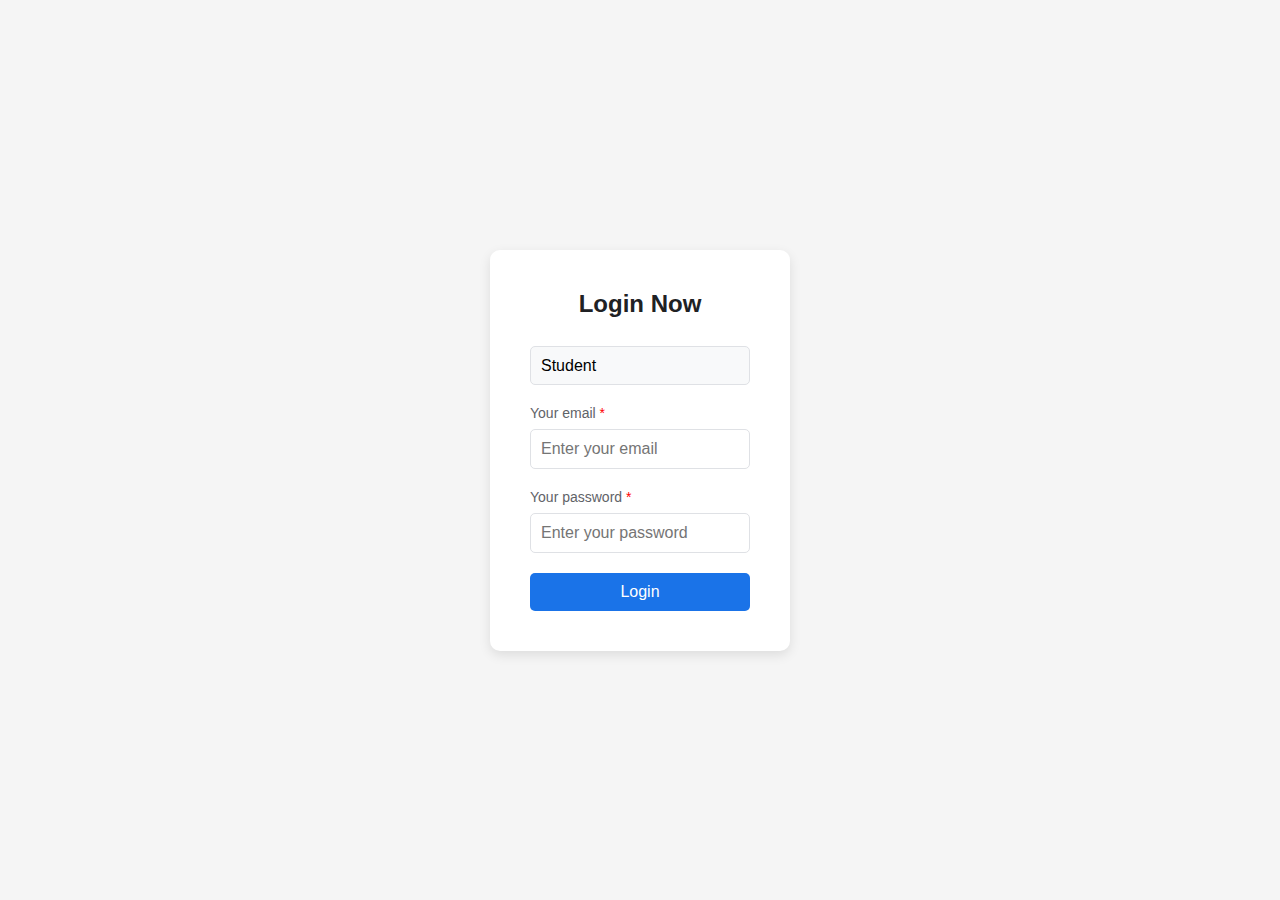
<file: index.html>
<!DOCTYPE html>
<html lang="en">

<head>
    <meta charset="UTF-8">
    <meta name="viewport" content="width=device-width, initial-scale=1.0">
    <title>Login Page</title>
    <style>
        /* General reset for consistent look */
        * {
            margin: 0;
            padding: 0;
            box-sizing: border-box;
            font-family: Arial, sans-serif;
        }

        body {
            display: flex;
            justify-content: center;
            align-items: center;
            height: 100vh;
            background-color: #f5f5f5;
        }

        form {
            background-color: white;
            padding: 40px;
            border-radius: 10px;
            box-shadow: 0 4px 12px rgba(0, 0, 0, 0.1);
            width: 300px;
            text-align: center;
        }

        h3 {
            font-size: 24px;
            color: #202124;
            margin-bottom: 20px;
        }

        select,
        input[type="email"],
        input[type="password"] {
            width: 100%;
            padding: 10px;
            margin: 8px 0 20px;
            border: 1px solid #dfe1e5;
            border-radius: 5px;
            font-size: 16px;
        }

        select {
            appearance: none;
            background-color: #f8f9fa;
        }

        p {
            text-align: left;
            font-size: 14px;
            color: #5f6368;
        }

        p span {
            color: red;
        }

        .btn {
            width: 100%;
            padding: 10px;
            background-color: #1a73e8;
            color: white;
            border: none;
            border-radius: 5px;
            font-size: 16px;
            cursor: pointer;
        }

        .btn:hover {
            background-color: #1669c1;
        }
    </style>
</head>

<body>
    <form action="home.html" method="post" enctype="multipart/form-data">
        <h3>Login Now</h3>
        <select name="" id="role">
            <option value="Student">Student</option>
            <option value="Teacher">Teacher</option>
            <option value="Parent">Parent</option>
        </select>
        <p>Your email <span>*</span></p>
        <input type="email" name="email" placeholder="Enter your email" required maxlength="50" class="box">
        <p>Your password <span>*</span></p>
        <input type="password" name="pass" placeholder="Enter your password" required maxlength="20" class="box">
        <input type="submit" value="Login" name="submit" class="btn">
    </form>
</body>
<script>
    document.querySelector('form').addEventListener('submit', function (e) {
        e.preventDefault(); // Prevent form submission

        const role = document.querySelector('select').value;

        if (role === 'Student') {
            window.location.href = 'home.html';
        } else {
            // Redirect to 404 page or handle logic for other roles
            window.location.href = '<h3>not yet implemented<h3/>'; // Example redirect to a 404 page
        }
    });
</script>

</html>
</file>
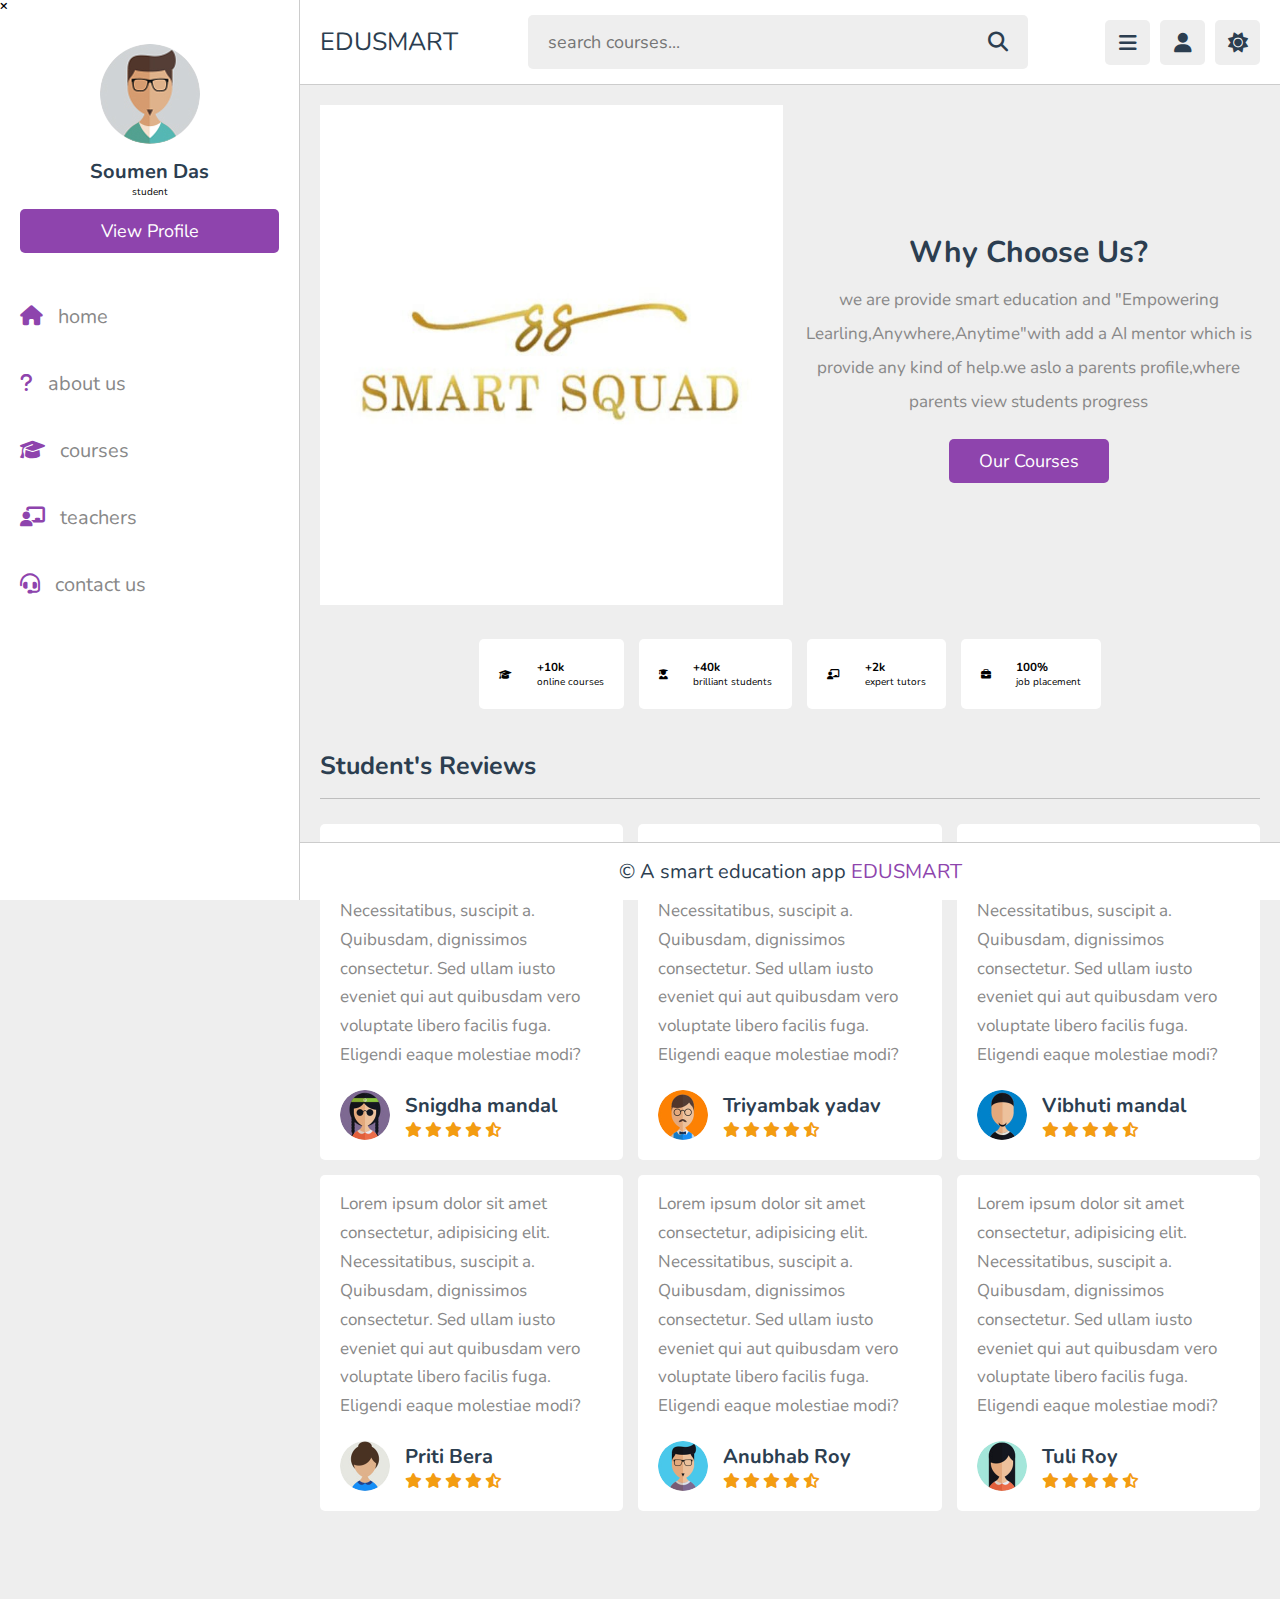
<file: about.html>
<!DOCTYPE html>
<html lang="en">

<head>
   <meta charset="UTF-8">
   <meta name="viewport" content="width=device-width, initial-scale=1.0">
   <title>home</title>
   <!-- font awasome cdn link -->
   <link rel="stylesheet" href="https://cdnjs.cloudflare.com/ajax/libs/font-awesome/6.6.0/css/all.min.css">
   <link rel="stylesheet" href="style.css">


</head>

<body>
   <header class="header">
      <section class="flex">
         <a href="home.html" class="logo">EDUSMART</a>
         <form action="" method="post" class="search-form">
            <input type="text" name="search_box" placeholder="search courses..." required maxlength="100">
            <button type="submit" class="fas fa-search" name="search_box"></button>
         </form>
         <div class="icons">
            <div id="menu-btn" class="fas fa-bars"></div>
            <div id="search-btn" class="fas fa-search"></div>
            <div id="user-btn" class="fas fa-user"></div>
            <div id="toggle-btn" class="fas fa-sun"></div>
         </div>
         <div class="profile">
            <img src="images/pic-1.jpg" class="image" alt="">
            <h3 class="name">Soumen Das</h3>
            <span>student</span>
            <a href="profile.html" class="btn">view profile</a>
            <div class="flex-btn">
               <a href="start.html" class="option-btn">login</a>
               <a href="register.html" class="option-btn">register</a>
            </div>
         </div>

      </section>
   </header>

   <div class="side-bar">
      <div class="close-side-bar">
         <i class="fas fa-times"></i>
      </div>
      <div class="profile">
         <img src="images/pic-1.jpg" class="image" alt="">
         <h3 class="name">Soumen Das</h3>
         <span>student</span>
         <a href="profile.html" class="btn">view profile</a>
      </div>

      <nav class="navbar">
         <a href="home.html"><i class="fas fa-home"></i><span>home</span></a>
         <a href="about.html"><i class="fas fa-question"></i><span>about us</span></a>
         <a href="courses.html"><i class="fas fa-graduation-cap"></i><span>courses</span></a>
         <a href="teachers.html"><i class="fas fa-chalkboard-user"></i><span>teachers</span></a>
         <a href="contact.html"><i class="fas fa-headset"></i><span>contact us</span></a>
      </nav>

   </div>

   <!-- about section started -->
   <section class="about">

      <div class="row">

         <div class="image">
            <img src="images/about-img.jpg" alt="">
         </div>

         <div class="content">
            <h3>why choose us?</h3>
            <p>we are provide smart education and "Empowering Learling,Anywhere,Anytime"with add a AI mentor which is
               provide any kind of help.we aslo a parents profile,where parents view students progress </p>
            <a href="courses.html" class="inline-btn">our courses</a>
         </div>

      </div>

      <div class="box-container">

         <div class="box">
            <i class="fas fa-graduation-cap"></i>
            <div>
               <h3>+10k</h3>
               <span>online courses</span>
            </div>
         </div>

         <div class="box">
            <i class="fas fa-user-graduate"></i>
            <div>
               <h3>+40k</h3>
               <span>brilliant students</span>
            </div>
         </div>

         <div class="box">
            <i class="fas fa-chalkboard-user"></i>
            <div>
               <h3>+2k</h3>
               <span>expert tutors</span>
            </div>
         </div>

         <div class="box">
            <i class="fas fa-briefcase"></i>
            <div>
               <h3>100%</h3>
               <span>job placement</span>
            </div>
         </div>

      </div>

   </section>

   <section class="reviews">

      <h1 class="heading">student's reviews</h1>

      <div class="box-container">

         <div class="box">
            <p>Lorem ipsum dolor sit amet consectetur, adipisicing elit. Necessitatibus, suscipit a. Quibusdam,
               dignissimos consectetur. Sed ullam iusto eveniet qui aut quibusdam vero voluptate libero facilis fuga.
               Eligendi eaque molestiae modi?</p>
            <div class="student">
               <img src="images/pic-2.jpg" alt="">
               <div>
                  <h3>Snigdha mandal</h3>
                  <div class="stars">
                     <i class="fas fa-star"></i>
                     <i class="fas fa-star"></i>
                     <i class="fas fa-star"></i>
                     <i class="fas fa-star"></i>
                     <i class="fas fa-star-half-alt"></i>
                  </div>
               </div>
            </div>
         </div>

         <div class="box">
            <p>Lorem ipsum dolor sit amet consectetur, adipisicing elit. Necessitatibus, suscipit a. Quibusdam,
               dignissimos consectetur. Sed ullam iusto eveniet qui aut quibusdam vero voluptate libero facilis fuga.
               Eligendi eaque molestiae modi?</p>
            <div class="student">
               <img src="images/pic-3.jpg" alt="">
               <div>
                  <h3>Triyambak yadav</h3>
                  <div class="stars">
                     <i class="fas fa-star"></i>
                     <i class="fas fa-star"></i>
                     <i class="fas fa-star"></i>
                     <i class="fas fa-star"></i>
                     <i class="fas fa-star-half-alt"></i>
                  </div>
               </div>
            </div>
         </div>

         <div class="box">
            <p>Lorem ipsum dolor sit amet consectetur, adipisicing elit. Necessitatibus, suscipit a. Quibusdam,
               dignissimos consectetur. Sed ullam iusto eveniet qui aut quibusdam vero voluptate libero facilis fuga.
               Eligendi eaque molestiae modi?</p>
            <div class="student">
               <img src="images/pic-4.jpg" alt="">
               <div>
                  <h3>Vibhuti mandal</h3>
                  <div class="stars">
                     <i class="fas fa-star"></i>
                     <i class="fas fa-star"></i>
                     <i class="fas fa-star"></i>
                     <i class="fas fa-star"></i>
                     <i class="fas fa-star-half-alt"></i>
                  </div>
               </div>
            </div>
         </div>

         <div class="box">
            <p>Lorem ipsum dolor sit amet consectetur, adipisicing elit. Necessitatibus, suscipit a. Quibusdam,
               dignissimos consectetur. Sed ullam iusto eveniet qui aut quibusdam vero voluptate libero facilis fuga.
               Eligendi eaque molestiae modi?</p>
            <div class="student">
               <img src="images/pic-5.jpg" alt="">
               <div>
                  <h3>Priti Bera</h3>
                  <div class="stars">
                     <i class="fas fa-star"></i>
                     <i class="fas fa-star"></i>
                     <i class="fas fa-star"></i>
                     <i class="fas fa-star"></i>
                     <i class="fas fa-star-half-alt"></i>
                  </div>
               </div>
            </div>
         </div>

         <div class="box">
            <p>Lorem ipsum dolor sit amet consectetur, adipisicing elit. Necessitatibus, suscipit a. Quibusdam,
               dignissimos consectetur. Sed ullam iusto eveniet qui aut quibusdam vero voluptate libero facilis fuga.
               Eligendi eaque molestiae modi?</p>
            <div class="student">
               <img src="images/pic-6.jpg" alt="">
               <div>
                  <h3>Anubhab Roy</h3>
                  <div class="stars">
                     <i class="fas fa-star"></i>
                     <i class="fas fa-star"></i>
                     <i class="fas fa-star"></i>
                     <i class="fas fa-star"></i>
                     <i class="fas fa-star-half-alt"></i>
                  </div>
               </div>
            </div>
         </div>

         <div class="box">
            <p>Lorem ipsum dolor sit amet consectetur, adipisicing elit. Necessitatibus, suscipit a. Quibusdam,
               dignissimos consectetur. Sed ullam iusto eveniet qui aut quibusdam vero voluptate libero facilis fuga.
               Eligendi eaque molestiae modi?</p>
            <div class="student">
               <img src="images/pic-7.jpg" alt="">
               <div>
                  <h3>Tuli Roy</h3>
                  <div class="stars">
                     <i class="fas fa-star"></i>
                     <i class="fas fa-star"></i>
                     <i class="fas fa-star"></i>
                     <i class="fas fa-star"></i>
                     <i class="fas fa-star-half-alt"></i>
                  </div>
               </div>
            </div>
         </div>

      </div>

   </section>













   <footer class="footer">

      &copy; A smart education app <span>EDUSMART</span>
   </footer>

   <!-- custom js file link  -->
   <script src="script.js"></script>


</body>

</html>
</file>
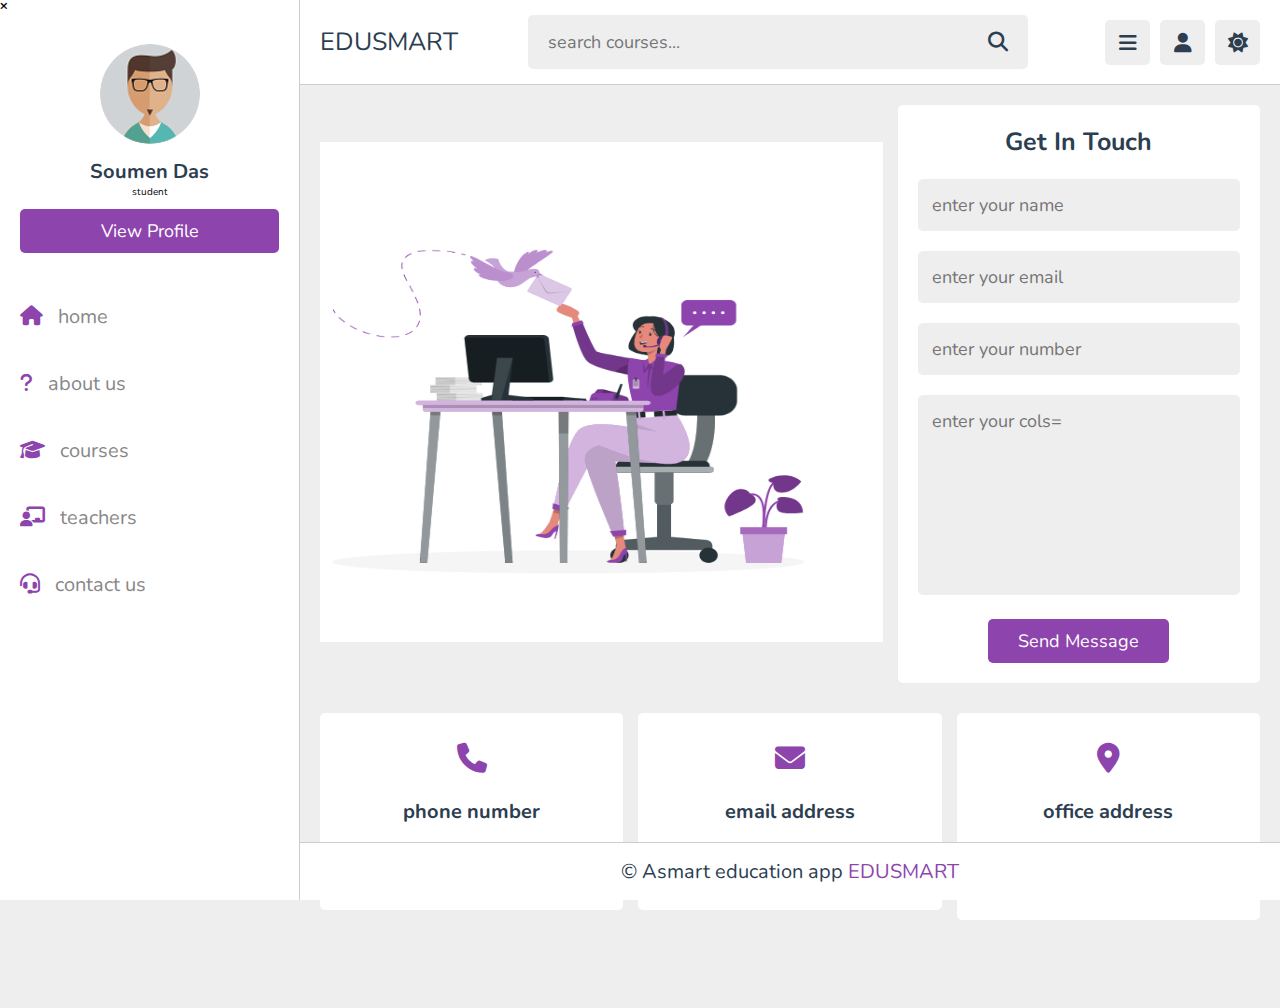
<file: contact.html>
<!DOCTYPE html>
<html lang="en">

<head>
    <meta charset="UTF-8">
    <meta name="viewport" content="width=device-width, initial-scale=1.0">
    <title>home</title>
    <!-- font awasome cdn link -->
    <link rel="stylesheet" href="https://cdnjs.cloudflare.com/ajax/libs/font-awesome/6.6.0/css/all.min.css">
    <link rel="stylesheet" href="style.css">


</head>

<body>
    <header class="header">
        <section class="flex">
            <a href="home.html" class="logo">EDUSMART</a>
            <form action="" method="post" class="search-form">
                <input type="text" name="search_box" placeholder="search courses..." required maxlength="100">
                <button type="submit" class="fas fa-search" name="search_box"></button>
            </form>
                <div class="icons">
                    <div id="menu-btn" class="fas fa-bars"></div>
                    <div id="search-btn" class="fas fa-search"></div>
                    <div id="user-btn" class="fas fa-user"></div>
                    <div id="toggle-btn" class="fas fa-sun"></div>
                </div>
                <div class="profile">
                    <img src="images/pic-1.jpg" class="image" alt="">
                    <h3 class="name">Soumen Das</h3>
                    <span>student</span>
                    <a href="profile.html" class="btn">view profile</a>
                    <div class="flex-btn">
                       <a href="start.html" class="option-btn">login</a>
                       <a href="register.html" class="option-btn">register</a>
                    </div>
                </div>
           
        </section>
    </header>

<div class="side-bar">
    <div class="close-side-bar">
        <i class="fas fa-times"></i>
    </div>
    <div class="profile">
        <img src="images/pic-1.jpg" class="image" alt="">
        <h3 class="name">Soumen Das</h3>
        <span>student</span>
        <a href="profile.html" class="btn">view profile</a>
    </div>

     <nav class="navbar">
        <a href="home.html"><i class="fas fa-home"></i><span>home</span></a>
        <a href="about.html"><i class="fas fa-question"></i><span>about us</span></a>
        <a href="courses.html"><i class="fas fa-graduation-cap"></i><span>courses</span></a>
        <a href="teachers.html"><i class="fas fa-chalkboard-user"></i><span>teachers</span></a>
        <a href="contact.html"><i class="fas fa-headset"></i><span>contact us</span></a>
     </nav>

</div>

<section class="contact">

   <div class="row">

      <div class="image">
         <img src="images/contact-img.png" alt="">
      </div>

      <form action="" method="post">
         <h3>get in touch</h3>
         <input type="text" placeholder="enter your name" name="name" required maxlength="50" class="box">
         <input type="email" placeholder="enter your email" name="email" required maxlength="50" class="box">
         <input type="number" placeholder="enter your number" name="number" required maxlength="50" class="box">
         <textarea name="msg" class="box" placeholder="enter your cols="30" rows="10"></textarea>
         <input type="submit" value="send message" class="inline-btn" name="submit">
      </form>

   </div>

   <div class="box-container">

      <div class="box">
         <i class="fas fa-phone"></i>
         <h3>phone number</h3>
         <a href="tel:9339982624">9339982624</a>
         <a href="tel:6291518634">6291518634</a>
      </div>
      
      <div class="box">
         <i class="fas fa-envelope"></i>
         <h3>email address</h3>
         <a href="mailto:sdas721444@gmail.com">sdas721444@gmail.com</a>
         <a href="mailto:dasmen54321@gmail.com">dasmen54321@gmail.com</a>
      </div>

      <div class="box">
         <i class="fas fa-map-marker-alt"></i>
         <h3>office address</h3>
         <a href="#">flat no. 1, a-1 building, jogeshwari, mumbai, india - 400104</a>
      </div>

   </div>

</section>














<footer class="footer">

   &copy; Asmart education app  <span>EDUSMART</span>

</footer>

<!-- custom js file link  -->
<script src="script.js"></script>

   
</body>
</html>
</file>
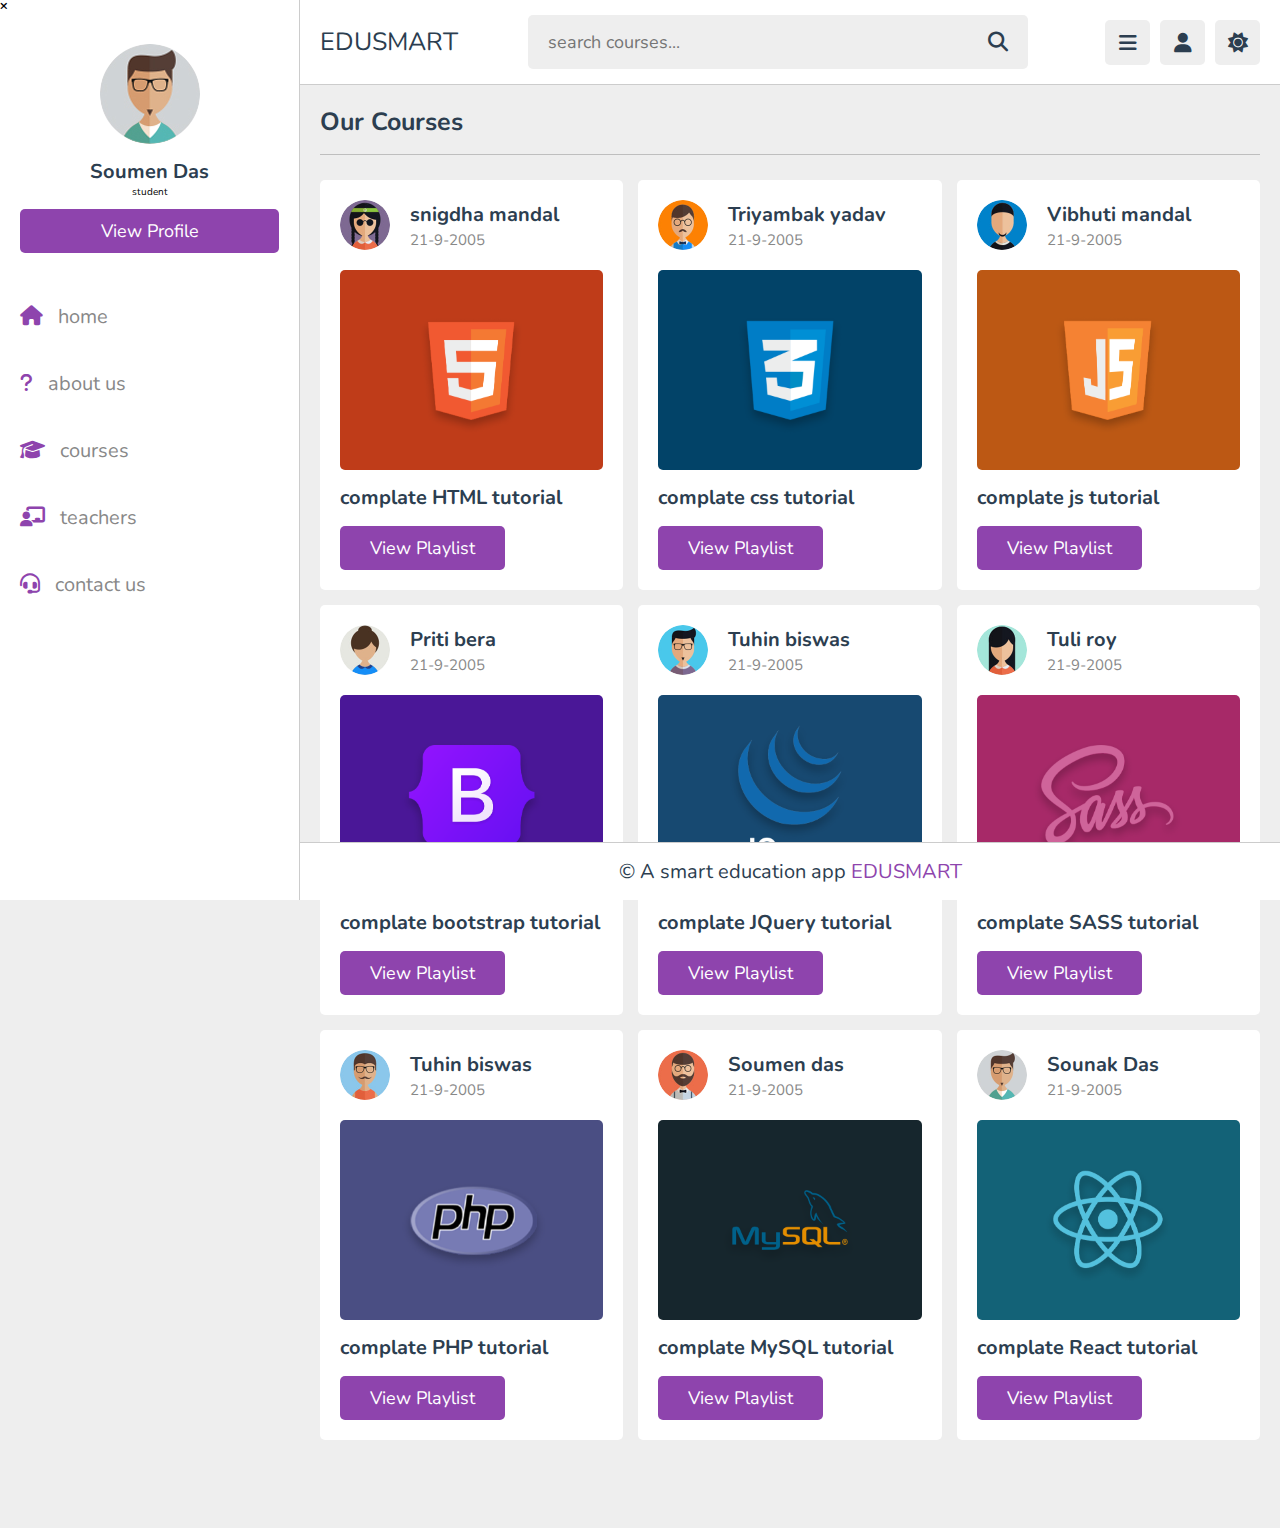
<file: courses.html>
<!DOCTYPE html>
<html lang="en">

<head>
    <meta charset="UTF-8">
    <meta name="viewport" content="width=device-width, initial-scale=1.0">
    <title>home</title>
    <!-- font awasome cdn link -->
    <link rel="stylesheet" href="https://cdnjs.cloudflare.com/ajax/libs/font-awesome/6.6.0/css/all.min.css">
    <link rel="stylesheet" href="style.css">


</head>

<body>
    <header class="header">
        <section class="flex">
            <a href="home.html" class="logo">EDUSMART</a>
            <form action="" method="post" class="search-form">
                <input type="text" name="search_box" placeholder="search courses..." required maxlength="100">
                <button type="submit" class="fas fa-search" name="search_box"></button>
            </form>
                <div class="icons">
                    <div id="menu-btn" class="fas fa-bars"></div>
                    <div id="search-btn" class="fas fa-search"></div>
                    <div id="user-btn" class="fas fa-user"></div>
                    <div id="toggle-btn" class="fas fa-sun"></div>
                </div>
                <div class="profile">
                    <img src="images/pic-1.jpg" class="image" alt="">
                    <h3 class="name">Soumen Das</h3>
                    <span>student</span>
                    <a href="profile.html" class="btn">view profile</a>
                    <div class="flex-btn">
                       <a href="start.html" class="option-btn">login</a>
                       <a href="register.html" class="option-btn">register</a>
                    </div>
                </div>
           
        </section>
    </header>

<div class="side-bar">
    <div class="close-side-bar">
        <i class="fas fa-times"></i>
    </div>
    <div class="profile">
        <img src="images/pic-1.jpg" class="image" alt="">
        <h3 class="name">Soumen Das</h3>
        <span>student</span>
        <a href="profile.html" class="btn">view profile</a>
    </div>

     <nav class="navbar">
        <a href="home.html"><i class="fas fa-home"></i><span>home</span></a>
        <a href="about.html"><i class="fas fa-question"></i><span>about us</span></a>
        <a href="courses.html"><i class="fas fa-graduation-cap"></i><span>courses</span></a>
        <a href="teachers.html"><i class="fas fa-chalkboard-user"></i><span>teachers</span></a>
        <a href="contact.html"><i class="fas fa-headset"></i><span>contact us</span></a>
     </nav>

</div>

<section class="courses">
   <h1 class="heading">our courses</h1>
   <div class="box-container">
       <div class="box">
           <div class="tutor">
               <img src="images/pic-2.jpg" alt="">
               <div>
                   <h3>snigdha mandal</h3>
                   <span>21-9-2005</span>
               </div>
           </div>
           <img src="images/thumb-1.png" class="thumb" alt="">
           <h3 class="title">complate HTML tutorial</h3>
           <a href="playlist.html" class="inline-btn">view playlist</a>
       </div>

       <div class="box">
           <div class="tutor">
               <img src="images/pic-3.jpg" alt="">
               <div>
                   <h3>Triyambak yadav</h3>
                   <span>21-9-2005</span>
               </div>
           </div>
           <img src="images/thumb-2.png" class="thumb" alt="">
           <h3 class="title">complate css tutorial</h3>
           <a href="playlist.html" class="inline-btn">view playlist</a>
       </div>
       <div class="box">
           <div class="tutor">
               <img src="images/pic-4.jpg" alt="">
               <div>
                   <h3>Vibhuti mandal</h3>
                   <span>21-9-2005</span>
               </div>
           </div>
           <img src="images/thumb-3.png" class="thumb" alt="">
           <h3 class="title">complate js tutorial</h3>
           <a href="playlist.html" class="inline-btn">view playlist</a>
       </div>
       <div class="box">
           <div class="tutor">
               <img src="images/pic-5.jpg" alt="">
               <div>
                   <h3>Priti bera</h3>
                   <span>21-9-2005</span>
               </div>
           </div>
           <img src="images/thumb-4.png" class="thumb" alt="">
           <h3 class="title">complate bootstrap tutorial</h3>
           <a href="playlist.html" class="inline-btn">view playlist</a>
       </div>
       <div class="box">
           <div class="tutor">
               <img src="images/pic-6.jpg" alt="">
               <div>
                   <h3>Tuhin biswas</h3>
                   <span>21-9-2005</span>
               </div>
           </div>
           <img src="images/thumb-5.png" class="thumb" alt="">
           <h3 class="title">complate JQuery tutorial</h3>
           <a href="playlist.html" class="inline-btn">view playlist</a>
       </div>
       <div class="box">
           <div class="tutor">
               <img src="images/pic-7.jpg" alt="">
               <div>
                   <h3>Tuli roy</h3>
                   <span>21-9-2005</span>
               </div>
           </div>
           <img src="images/thumb-6.png" class="thumb" alt="">
           <h3 class="title">complate SASS tutorial</h3>
           <a href="playlist.html" class="inline-btn">view playlist</a>
       </div>
       <div class="box">
         <div class="tutor">
             <img src="images/pic-8.jpg" alt="">
             <div>
                 <h3>Tuhin biswas</h3>
                 <span>21-9-2005</span>
             </div>
         </div>
         <img src="images/thumb-7.png" class="thumb" alt="">
         <h3 class="title">complate PHP tutorial</h3>
         <a href="playlist.html" class="inline-btn">view playlist</a>
     </div>
     <div class="box">
      <div class="tutor">
          <img src="images/pic-9.jpg" alt="">
          <div>
              <h3>Soumen das</h3>
              <span>21-9-2005</span>
          </div>
      </div>
      <img src="images/thumb-8.png" class="thumb" alt="">
      <h3 class="title">complate MySQL tutorial</h3>
      <a href="playlist.html" class="inline-btn">view playlist</a>
   </div>
   <div class="box">
      <div class="tutor">
          <img src="images/pic-1.jpg" alt="">
          <div>
              <h3>Sounak Das</h3>
              <span>21-9-2005</span>
          </div>
      </div>
      <img src="images/thumb-9.png" class="thumb" alt="">
      <h3 class="title">complate React tutorial</h3>
      <a href="playlist.html" class="inline-btn">view playlist</a>
  </div>
   </div>
   
</section>














<footer class="footer">

   &copy; A smart education app <span>EDUSMART</span> 

</footer>

<!-- custom js file link  -->
<script src="script.js"></script>

   
</body>
</html>
</file>
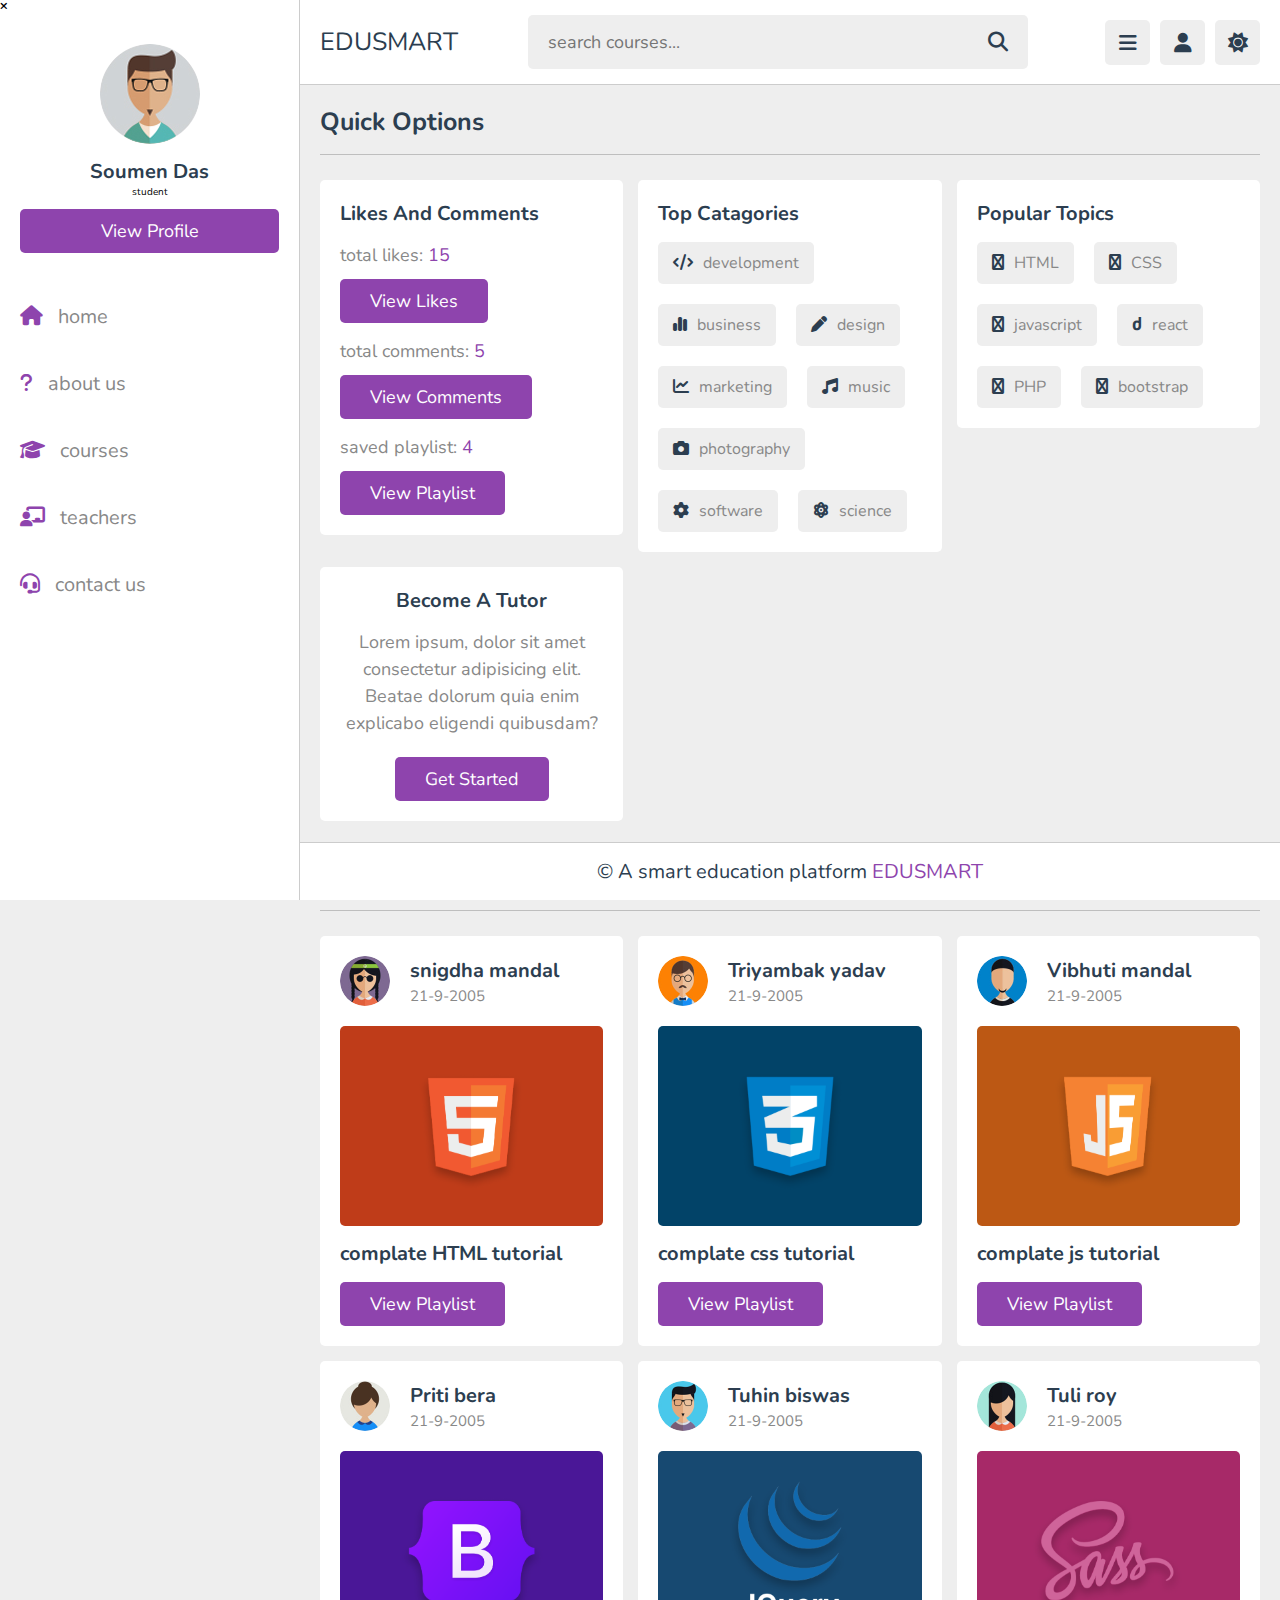
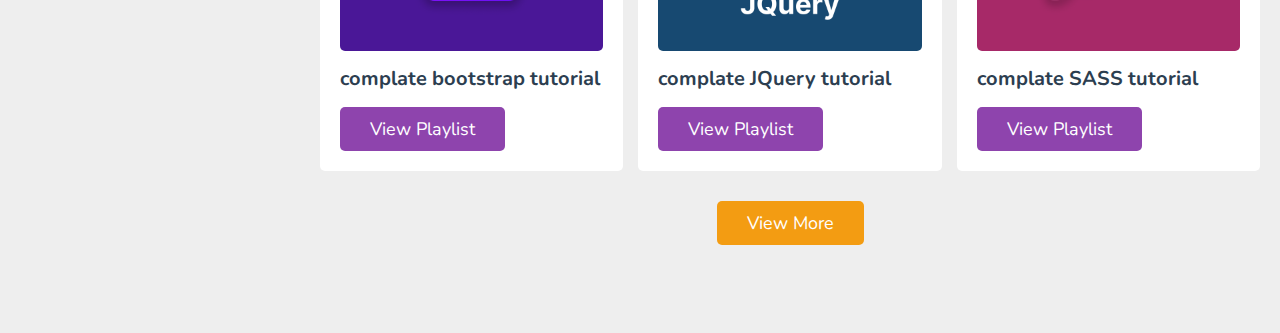
<file: home.html>
<!DOCTYPE html>
<html lang="en">

<head>
    <meta charset="UTF-8">
    <meta name="viewport" content="width=device-width, initial-scale=1.0">
    <title>home</title>
    <!-- font awasome cdn link -->
    <link rel="stylesheet" href="https://cdnjs.cloudflare.com/ajax/libs/font-awesome/6.6.0/css/all.min.css">
    <link rel="stylesheet" href="style.css">


</head>

<body>
    <header class="header">
        <section class="flex">
            <a href="home.html" class="logo">EDUSMART</a>
            <form action="" method="post" class="search-form">
                <input type="text" name="search_box" placeholder="search courses..." required maxlength="100">
                <button type="submit" class="fas fa-search" name="search_box"></button>
            </form>
                <div class="icons">
                    <div id="menu-btn" class="fas fa-bars"></div>
                    <div id="search-btn" class="fas fa-search"></div>
                    <div id="user-btn" class="fas fa-user"></div>
                    <div id="toggle-btn" class="fas fa-sun"></div>
                </div>
                <div class="profile">
                    <img src="./images/pic-1.jpg" class="image" alt="">
                    <h3 class="name">Soumen Das</h3>
                    <span>student</span>
                    <a href="profile.html" class="btn">view profile</a>
                    <div class="flex-btn">
                       <a href="start.html" class="option-btn">login</a>
                       <a href="register.html" class="option-btn">register</a>
                    </div>
                </div>
           
        </section>
    </header>

<div class="side-bar">
    <div class="close-side-bar">
        <i class="fas fa-times"></i>
    </div>
    <div class="profile">
        <img src="images/pic-1.jpg" class="image" alt="">
        <h3 class="name">Soumen Das</h3>
        <span>student</span>
        <a href="profile.html" class="btn">view profile</a>
    </div>

     <nav class="navbar">
        <a href="home.html"><i class="fas fa-home"></i><span>home</span></a>
        <a href="about.html"><i class="fas fa-question"></i><span>about us</span></a>
        <a href="courses.html"><i class="fas fa-graduation-cap"></i><span>courses</span></a>
        <a href="teachers.html"><i class="fas fa-chalkboard-user"></i><span>teachers</span></a>
        <a href="contact.html"><i class="fas fa-headset"></i><span>contact us</span></a>
     </nav>

</div>

<section class="quick-select">
    <h1 class="heading">quick options</h1>
    <div class="box-container">
        <div class="box">
            <h3 class="title">likes and comments</h3>
            <p>total likes: <span>15</span></p>
            <a href="#" class="inline-btn">view likes</a>
            <p>total comments: <span>5</span></p>
            <a href="#" class="inline-btn">view comments</a>
            <p>saved playlist: <span>4</span></p>
            <a href="#" class="inline-btn">view playlist</a>
        </div>
        <div class="box">
            <h3 class="title">top catagories</h3>
            <div class="flex">
                <a href="#"><i class="fas fa-code"></i><span>development</span></a>
                <a href="#"><i class="fas fa-chart-simple"></i><span>business</span></a>
                <a href="#"><i class="fas fa-pen"></i><span>design</span></a>
                <a href="#"><i class="fas fa-chart-line"></i><span>marketing</span></a>
                <a href="#"><i class="fas fa-music"></i><span>music</span></a>
                <a href="#"><i class="fas fa-camera"></i><span>photography</span></a>
                <a href="#"><i class="fas fa-cog"></i><span>software</span></a>
                <a href="#"><i class="fas fa-atom"></i><span>science</span></a>
            </div>
        </div>        
        <div class="box">
            <h3 class="title">popular topics</h3>
            <div class="flex">
                <a href="#"><i class="fas fa-html5"></i><span>HTML</span></a>
                <a href="#"><i class="fas fa-css3"></i><span>CSS</span></a>
                <a href="#"><i class="fas fa-js"></i><span>javascript</span></a>
                <a href="#"><i class="fas fa-react"></i><span>react</span></a>
                <a href="#"><i class="fas fa-php"></i><span>PHP</span></a>
                <a href="#"><i class="fas fa-bootstrap"></i><span>bootstrap</span></a>
                
            </div>
        </div>
        <div class="box tutor">
            <h3 class="title">become a tutor</h3>
            <p>Lorem ipsum, dolor sit amet consectetur adipisicing elit. Beatae dolorum quia enim explicabo eligendi quibusdam?</p>
            <a href="register.html" class="inline-btn">get started</a>
        </div>
    </div>
</section>

<section class="courses">
    <h1 class="heading">our courses</h1>
    <div class="box-container">
        <div class="box">
            <div class="tutor">
                <img src="images/pic-2.jpg" alt="">
                <div>
                    <h3>snigdha mandal</h3>
                    <span>21-9-2005</span>
                </div>
            </div>
            <img src="images/thumb-1.png" class="thumb" alt="">
            <h3 class="title">complate HTML tutorial</h3>
            <a href="playlist.html" class="inline-btn">view playlist</a>
        </div>

        <div class="box">
            <div class="tutor">
                <img src="images/pic-3.jpg" alt="">
                <div>
                    <h3>Triyambak yadav</h3>
                    <span>21-9-2005</span>
                </div>
            </div>
            <img src="images/thumb-2.png" class="thumb" alt="">
            <h3 class="title">complate css tutorial</h3>
            <a href="playlist.html" class="inline-btn">view playlist</a>
        </div>
        <div class="box">
            <div class="tutor">
                <img src="images/pic-4.jpg" alt="">
                <div>
                    <h3>Vibhuti mandal</h3>
                    <span>21-9-2005</span>
                </div>
            </div>
            <img src="images/thumb-3.png" class="thumb" alt="">
            <h3 class="title">complate js tutorial</h3>
            <a href="playlist.html" class="inline-btn">view playlist</a>
        </div>
        <div class="box">
            <div class="tutor">
                <img src="images/pic-5.jpg" alt="">
                <div>
                    <h3>Priti bera</h3>
                    <span>21-9-2005</span>
                </div>
            </div>
            <img src="images/thumb-4.png" class="thumb" alt="">
            <h3 class="title">complate bootstrap tutorial</h3>
            <a href="playlist.html" class="inline-btn">view playlist</a>
        </div>
        <div class="box">
            <div class="tutor">
                <img src="images/pic-6.jpg" alt="">
                <div>
                    <h3>Tuhin biswas</h3>
                    <span>21-9-2005</span>
                </div>
            </div>
            <img src="images/thumb-5.png" class="thumb" alt="">
            <h3 class="title">complate JQuery tutorial</h3>
            <a href="playlist.html" class="inline-btn">view playlist</a>
        </div>
        <div class="box">
            <div class="tutor">
                <img src="images/pic-7.jpg" alt="">
                <div>
                    <h3>Tuli roy</h3>
                    <span>21-9-2005</span>
                </div>
            </div>
            <img src="images/thumb-6.png" class="thumb" alt="">
            <h3 class="title">complate SASS tutorial</h3>
            <a href="playlist.html" class="inline-btn">view playlist</a>
        </div>
    </div>
    <div class="more-btn">
        <a href="courses.html" class="inline-option-btn">view more</a>
    </div>
</section>

<footer class="footer">
    &copy; A smart education platform <span>EDUSMART</span> 
</footer>


    <!-- custom js file link  -->
    <script src="script.js"></script>
</body>

</html>
</file>
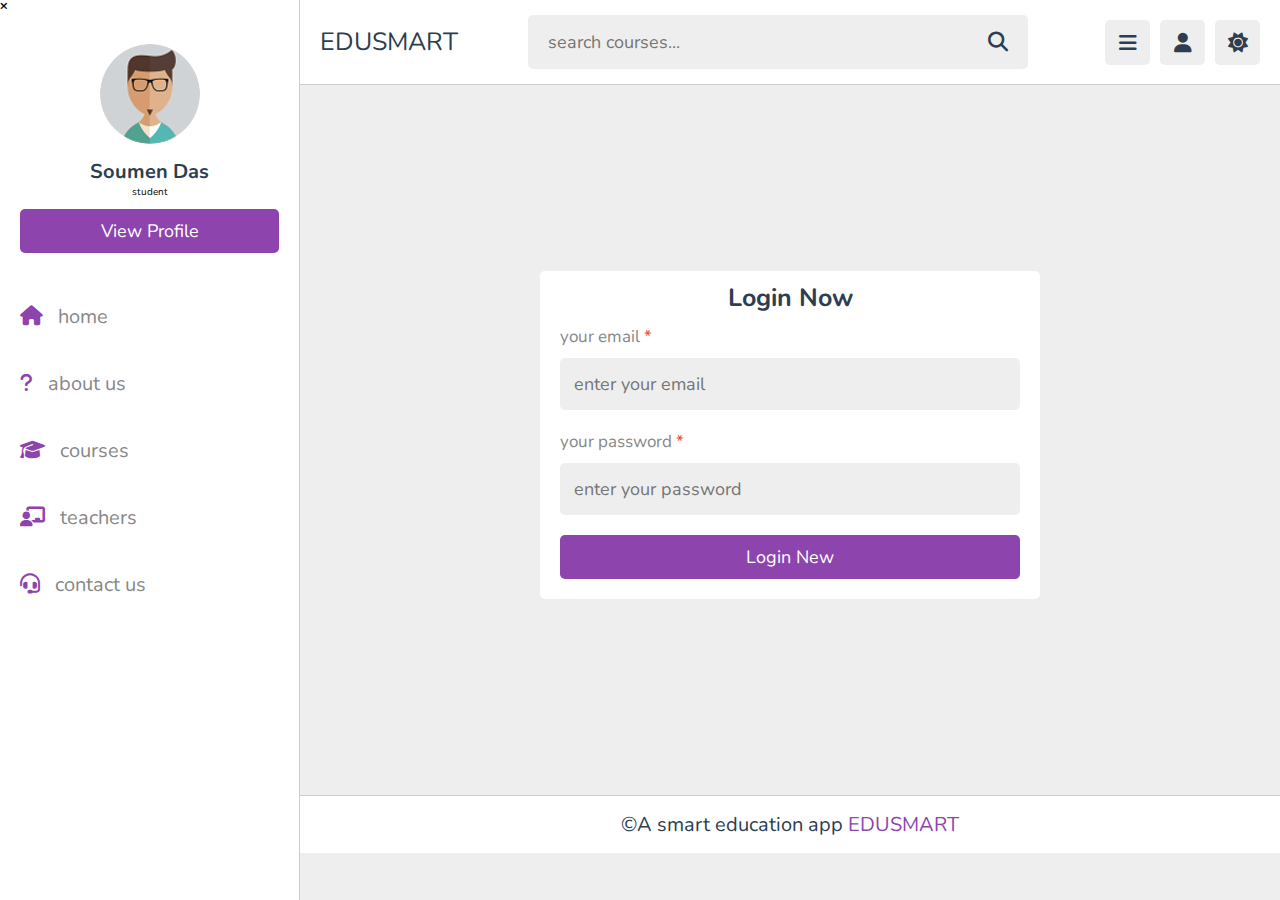
<file: login.html>
<!DOCTYPE html>
<html lang="en">

<head>
    <meta charset="UTF-8">
    <meta name="viewport" content="width=device-width, initial-scale=1.0">
    <title>home</title>
    <!-- font awasome cdn link -->
    <link rel="stylesheet" href="https://cdnjs.cloudflare.com/ajax/libs/font-awesome/6.6.0/css/all.min.css">
    <link rel="stylesheet" href="style.css">


</head>

<body>
    <header class="header">
        <section class="flex">
            <a href="home.html" class="logo">EDUSMART</a>
            <form action="" method="post" class="search-form">
                <input type="text" name="search_box" placeholder="search courses..." required maxlength="100">
                <button type="submit" class="fas fa-search" name="search_box"></button>
            </form>
                <div class="icons">
                    <div id="menu-btn" class="fas fa-bars"></div>
                    <div id="search-btn" class="fas fa-search"></div>
                    <div id="user-btn" class="fas fa-user"></div>
                    <div id="toggle-btn" class="fas fa-sun"></div>
                </div>
                <div class="profile">
                    <img src="images/pic-1.jpg" class="image" alt="">
                    <h3 class="name">Soumen Das</h3>
                    <span>student</span>
                    <a href="profile.html" class="btn">view profile</a>
                    <div class="flex-btn">
                       <a href="start.html" class="option-btn">login</a>
                       <a href="register.html" class="option-btn">register</a>
                    </div>
                </div>
           
        </section>
    </header>

<div class="side-bar">
    <div class="close-side-bar">
        <i class="fas fa-times"></i>
    </div>
    <div class="profile">
        <img src="images/pic-1.jpg" class="image" alt="">
        <h3 class="name">Soumen Das</h3>
        <span>student</span>
        <a href="profile.html" class="btn">view profile</a>
    </div>

     <nav class="navbar">
        <a href="home.html"><i class="fas fa-home"></i><span>home</span></a>
        <a href="about.html"><i class="fas fa-question"></i><span>about us</span></a>
        <a href="courses.html"><i class="fas fa-graduation-cap"></i><span>courses</span></a>
        <a href="teachers.html"><i class="fas fa-chalkboard-user"></i><span>teachers</span></a>
        <a href="contact.html"><i class="fas fa-headset"></i><span>contact us</span></a>
     </nav>

</div>

<section class="form-container">

   <form action="" method="post" enctype="multipart/form-data">
      <h3>login now</h3>
      <p>your email <span>*</span></p>
      <input type="email" name="email" placeholder="enter your email" required maxlength="50" class="box">
      <p>your password <span>*</span></p>
      <input type="password" name="pass" placeholder="enter your password" required maxlength="20" class="box">
      <input type="submit" value="login new" name="submit" class="btn">
   </form>

</section>















<footer class="footer">

   &copy;A smart education app <span>EDUSMART</span>
</footer>

<!-- custom js file link  -->
<script src="script.js"></script>

   
</body>
</html>
</file>
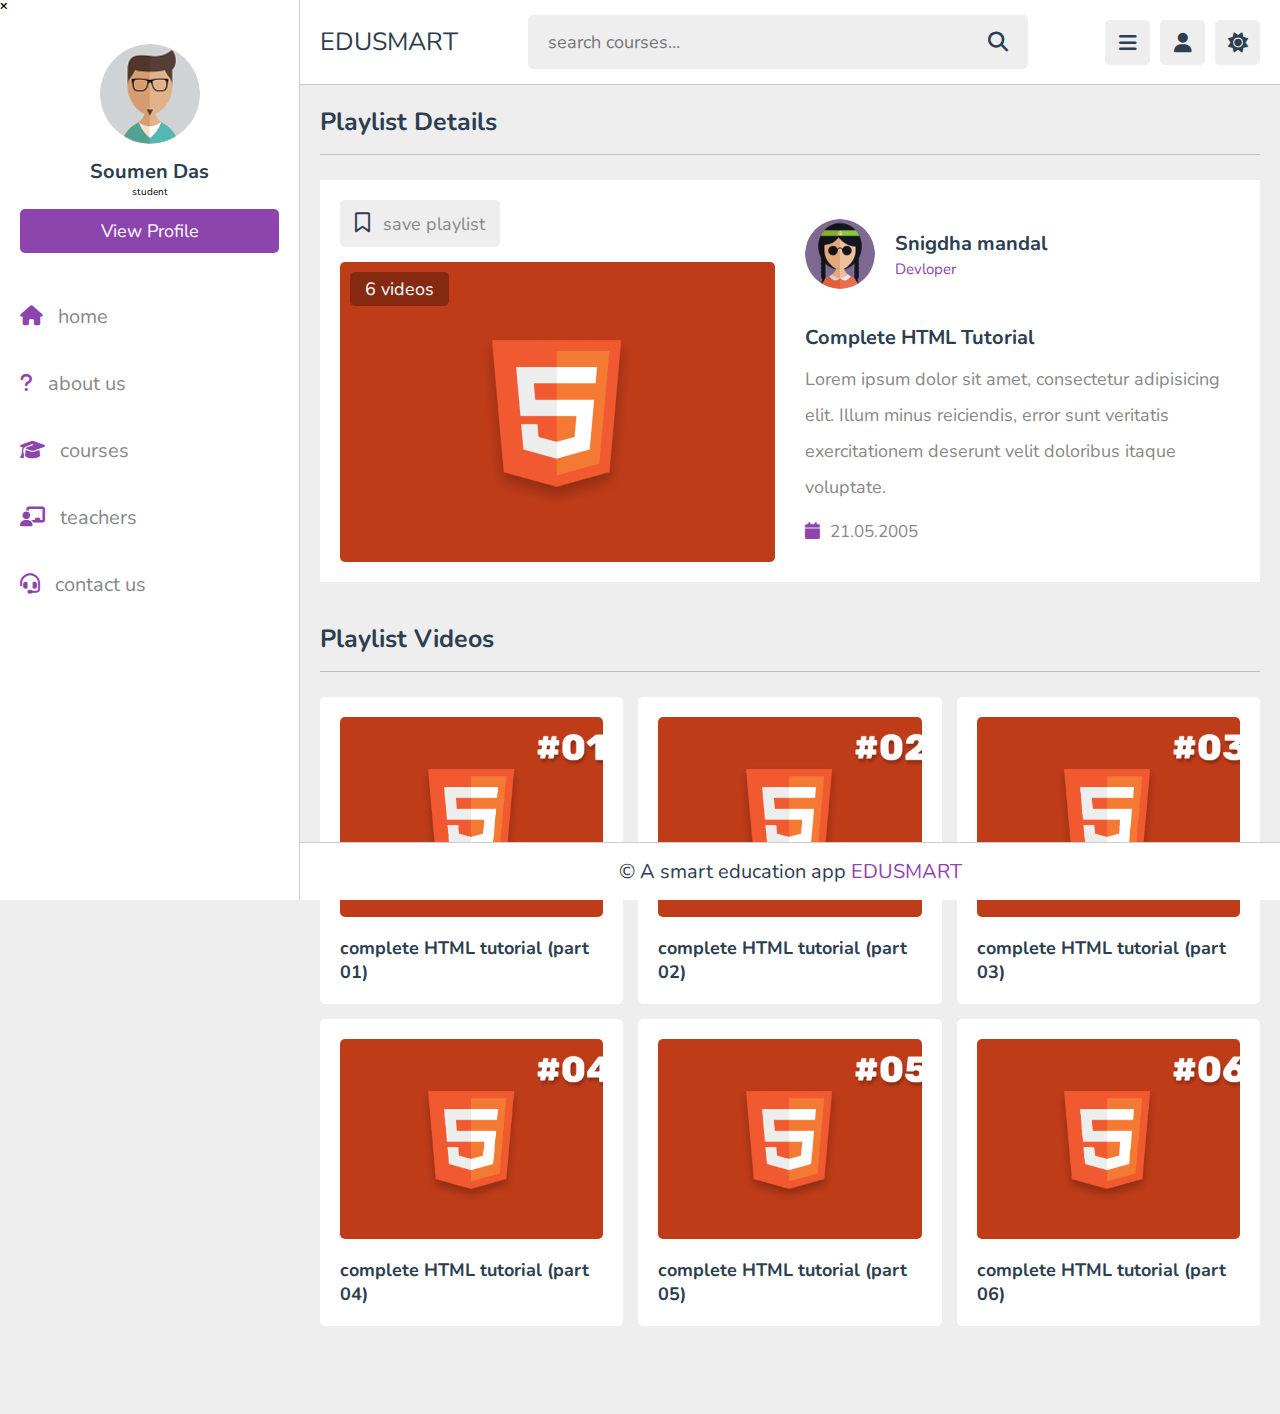
<file: playlist.html>
<!DOCTYPE html>
<html lang="en">

<head>
   <meta charset="UTF-8">
   <meta name="viewport" content="width=device-width, initial-scale=1.0">
   <title>home</title>
   <!-- font awasome cdn link -->
   <link rel="stylesheet" href="https://cdnjs.cloudflare.com/ajax/libs/font-awesome/6.6.0/css/all.min.css">
   <link rel="stylesheet" href="style.css">


</head>

<body>
   <header class="header">
      <section class="flex">
         <a href="home.html" class="logo">EDUSMART</a>
         <form action="" method="post" class="search-form">
            <input type="text" name="search_box" placeholder="search courses..." required maxlength="100">
            <button type="submit" class="fas fa-search" name="search_box"></button>
         </form>
         <div class="icons">
            <div id="menu-btn" class="fas fa-bars"></div>
            <div id="search-btn" class="fas fa-search"></div>
            <div id="user-btn" class="fas fa-user"></div>
            <div id="toggle-btn" class="fas fa-sun"></div>
         </div>
         <div class="profile">
            <img src="images/pic-1.jpg" class="image" alt="">
            <h3 class="name">Soumen Das</h3>
            <span>student</span>
            <a href="profile.html" class="btn">view profile</a>
            <div class="flex-btn">
               <a href="start.html" class="option-btn">login</a>
               <a href="register.html" class="option-btn">register</a>
            </div>
         </div>

      </section>
   </header>

   <div class="side-bar">
      <div class="close-side-bar">
         <i class="fas fa-times"></i>
      </div>
      <div class="profile">
         <img src="images/pic-1.jpg" class="image" alt="">
         <h3 class="name">Soumen Das</h3>
         <span>student</span>
         <a href="profile.html" class="btn">view profile</a>
      </div>

      <nav class="navbar">
         <a href="home.html"><i class="fas fa-home"></i><span>home</span></a>
         <a href="about.html"><i class="fas fa-question"></i><span>about us</span></a>
         <a href="courses.html"><i class="fas fa-graduation-cap"></i><span>courses</span></a>
         <a href="teachers.html"><i class="fas fa-chalkboard-user"></i><span>teachers</span></a>
         <a href="contact.html"><i class="fas fa-headset"></i><span>contact us</span></a>
      </nav>

   </div>

   <section class="playlist-details">

      <h1 class="heading">playlist details</h1>

      <div class="row">

         <div class="column">
            <form action="" method="post" class="save-playlist">
               <button type="submit" name="save_list"><i class="far fa-bookmark"></i> <span>save
                     playlist</span></button>
            </form>
            <div class="thumb">
               <span>6 videos</span>
               <img src="images/thumb-1.png" alt="">
            </div>

         </div>
         <div class="column">
            <div class="tutor">
               <img src="images/pic-2.jpg" alt="">
               <div>
                  <h3>Snigdha mandal</h3>
                  <span>Devloper</span>
               </div>
            </div>

            <div class="details">
               <h3>complete HTML tutorial</h3>

               <p>Lorem ipsum dolor sit amet, consectetur adipisicing elit. Illum minus reiciendis, error sunt veritatis
                  exercitationem deserunt velit doloribus itaque voluptate.</p>
               <!-- <a href="teacher_profile.html" class="inline-btn">view profile</a> -->
               <div class="date"><i class="fas fa-calendar"></i><span>21.05.2005</span></div>
            </div>
         </div>
      </div>

   </section>

   <section class="playlist-videos">

      <h1 class="heading">playlist videos</h1>

      <div class="box-container">

         <a class="box" href="watch_video.html">
            <i class="fas fa-play"></i>
            <img src="images/post-1-1.png" alt="">
            <h3>complete HTML tutorial (part 01)</h3>
         </a>

         <a class="box" href="watch_video.html">
            <i class="fas fa-play"></i>
            <img src="images/post-1-2.png" alt="">
            <h3>complete HTML tutorial (part 02)</h3>
         </a>

         <a class="box" href="watch_video.html">
            <i class="fas fa-play"></i>
            <img src="images/post-1-3.png" alt="">
            <h3>complete HTML tutorial (part 03)</h3>
         </a>

         <a class="box" href="watch_video.html">
            <i class="fas fa-play"></i>
            <img src="images/post-1-4.png" alt="">
            <h3>complete HTML tutorial (part 04)</h3>
         </a>

         <a class="box" href="watch_video.html">
            <i class="fas fa-play"></i>
            <img src="images/post-1-5.png" alt="">
            <h3>complete HTML tutorial (part 05)</h3>
         </a>

         <a class="box" href="watch_video.html">
            <i class="fas fa-play"></i>
            <img src="images/post-1-6.png" alt="">
            <h3>complete HTML tutorial (part 06)</h3>
         </a>

      </div>

   </section>













   <footer class="footer">

      &copy; A smart education app <span>EDUSMART</span>
   </footer>

   <!-- custom js file link  -->
   <script src="script.js"></script>


</body>

</html>
</file>
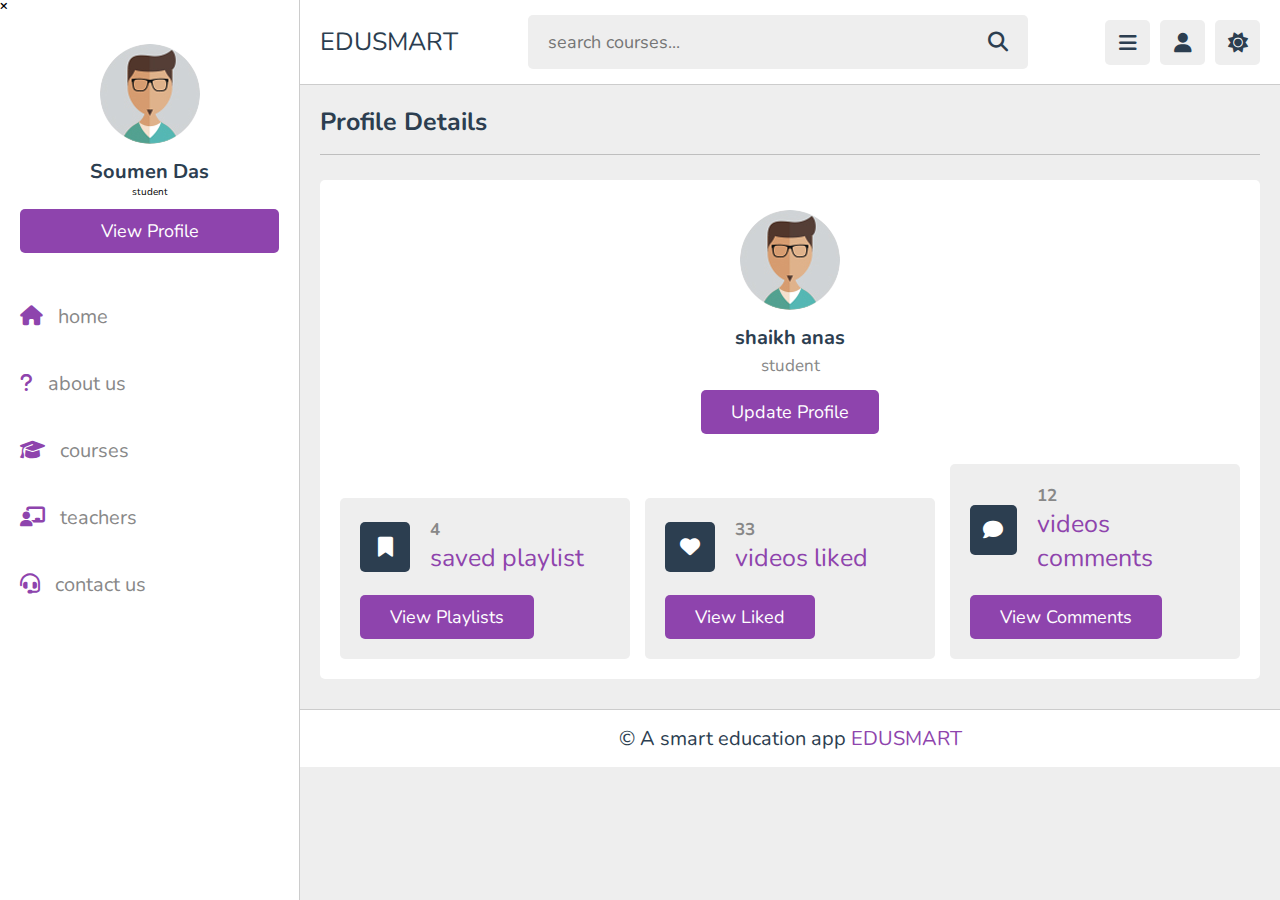
<file: profile.html>
<!DOCTYPE html>
<html lang="en">

<head>
    <meta charset="UTF-8">
    <meta name="viewport" content="width=device-width, initial-scale=1.0">
    <title>home</title>
    <!-- font awasome cdn link -->
    <link rel="stylesheet" href="https://cdnjs.cloudflare.com/ajax/libs/font-awesome/6.6.0/css/all.min.css">
    <link rel="stylesheet" href="style.css">


</head>

<body>
    <header class="header">
        <section class="flex">
            <a href="home.html" class="logo">EDUSMART</a>
            <form action="" method="post" class="search-form">
                <input type="text" name="search_box" placeholder="search courses..." required maxlength="100">
                <button type="submit" class="fas fa-search" name="search_box"></button>
            </form>
                <div class="icons">
                    <div id="menu-btn" class="fas fa-bars"></div>
                    <div id="search-btn" class="fas fa-search"></div>
                    <div id="user-btn" class="fas fa-user"></div>
                    <div id="toggle-btn" class="fas fa-sun"></div>
                </div>
                <div class="profile">
                    <img src="images/pic-1.jpg" class="image" alt="">
                    <h3 class="name">Soumen Das</h3>
                    <span>student</span>
                    <a href="profile.html" class="btn">view profile</a>
                    <div class="flex-btn">
                       <a href="start.html" class="option-btn">login</a>
                       <a href="register.html" class="option-btn">register</a>
                    </div>
                </div>
           
        </section>
    </header>

<div class="side-bar">
    <div class="close-side-bar">
        <i class="fas fa-times"></i>
    </div>
    <div class="profile">
        <img src="images/pic-1.jpg" class="image" alt="">
        <h3 class="name">Soumen Das</h3>
        <span>student</span>
        <a href="profile.html" class="btn">view profile</a>
    </div>

     <nav class="navbar">
        <a href="home.html"><i class="fas fa-home"></i><span>home</span></a>
        <a href="about.html"><i class="fas fa-question"></i><span>about us</span></a>
        <a href="courses.html"><i class="fas fa-graduation-cap"></i><span>courses</span></a>
        <a href="teachers.html"><i class="fas fa-chalkboard-user"></i><span>teachers</span></a>
        <a href="contact.html"><i class="fas fa-headset"></i><span>contact us</span></a>
     </nav>

</div>

<section class="user-profile">

   <h1 class="heading">profile details</h1>

   <div class="info">

      <div class="user">
         <img src="images/pic-1.jpg" alt="">
         <h3>shaikh anas</h3>
         <p>student</p>
         <a href="update.html" class="inline-btn">update profile</a>
      </div>
   
      <div class="box-container">
   
         <div class="box">
            <div class="flex">
               <i class="fas fa-bookmark"></i>
               <div>
                  <h3>4</h3>
                  <span>saved playlist</span>
               </div>
            </div>
            <a href="#" class="inline-btn">view playlists</a>
         </div>
   
         <div class="box">
            <div class="flex">
               <i class="fas fa-heart"></i>
               <div>
                  <h3>33</h3>
                  <span>videos liked</span>
               </div>
            </div>
            <a href="#" class="inline-btn">view liked</a>
         </div>
   
         <div class="box">
            <div class="flex">
               <i class="fas fa-comment"></i>
               <div>
                  <h3>12</h3>
                  <span>videos comments</span>
               </div>
            </div>
            <a href="#" class="inline-btn">view comments</a>
         </div>
   
      </div>
   </div>

</section>














<footer class="footer">

   &copy; A smart education app <span>EDUSMART</span> 

</footer>

<!-- custom js file link  -->
<script src="script.js"></script>

   
</body>
</html>
</file>
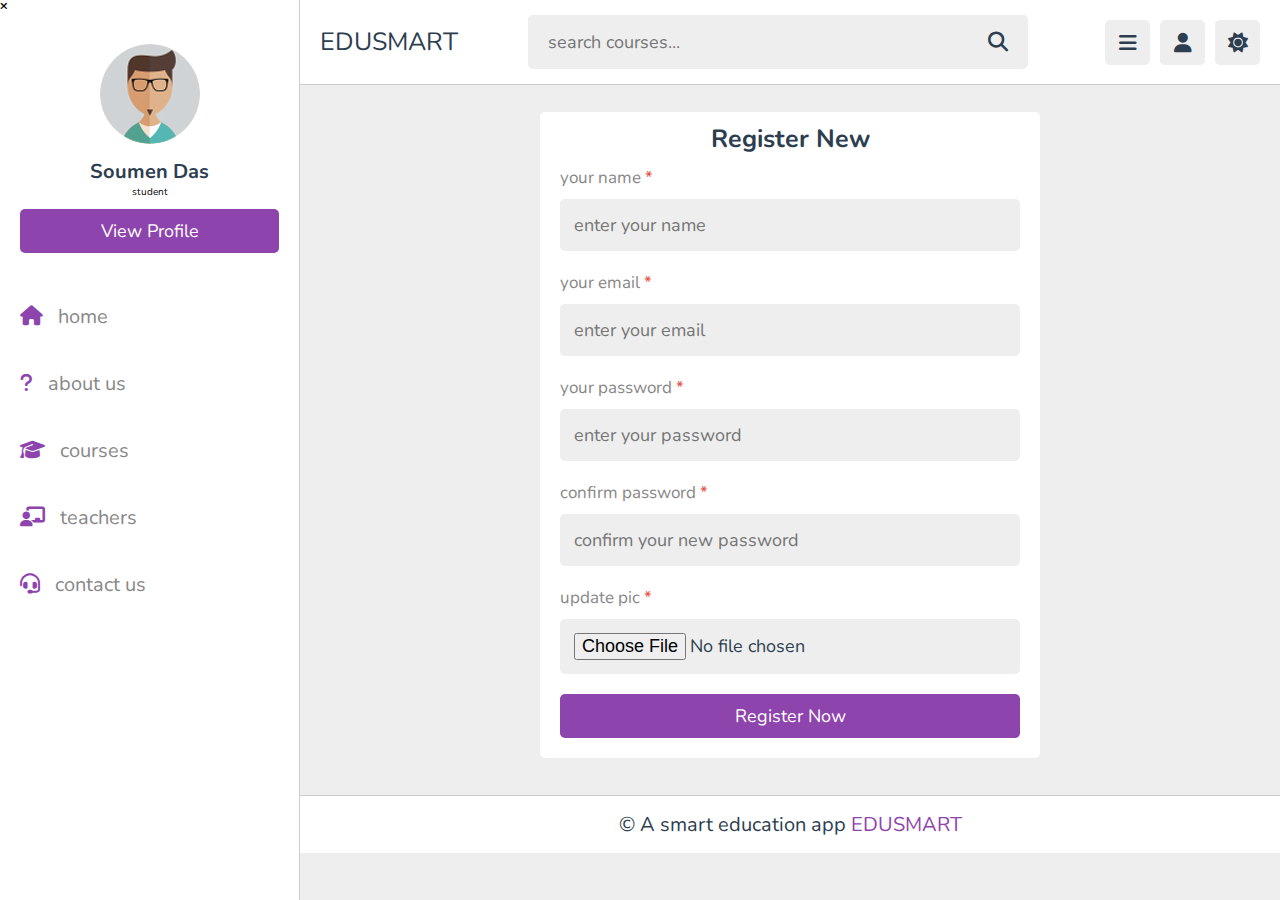
<file: register.html>
<!DOCTYPE html>
<html lang="en">

<head>
    <meta charset="UTF-8">
    <meta name="viewport" content="width=device-width, initial-scale=1.0">
    <title>home</title>
    <!-- font awasome cdn link -->
    <link rel="stylesheet" href="https://cdnjs.cloudflare.com/ajax/libs/font-awesome/6.6.0/css/all.min.css">
    <link rel="stylesheet" href="style.css">


</head>

<body>
    <header class="header">
        <section class="flex">
            <a href="home.html" class="logo">EDUSMART</a>
            <form action="" method="post" class="search-form">
                <input type="text" name="search_box" placeholder="search courses..." required maxlength="100">
                <button type="submit" class="fas fa-search" name="search_box"></button>
            </form>
                <div class="icons">
                    <div id="menu-btn" class="fas fa-bars"></div>
                    <div id="search-btn" class="fas fa-search"></div>
                    <div id="user-btn" class="fas fa-user"></div>
                    <div id="toggle-btn" class="fas fa-sun"></div>
                </div>
                <div class="profile">
                    <img src="images/pic-1.jpg" class="image" alt="">
                    <h3 class="name">Soumen Das</h3>
                    <span>student</span>
                    <a href="profile.html" class="btn">view profile</a>
                    <div class="flex-btn">
                       <a href="start.html" class="option-btn">login</a>
                       <a href="register.html" class="option-btn">register</a>
                    </div>
                </div>
           
        </section>
    </header>

<div class="side-bar">
    <div class="close-side-bar">
        <i class="fas fa-times"></i>
    </div>
    <div class="profile">
        <img src="images/pic-1.jpg" class="image" alt="">
        <h3 class="name">Soumen Das</h3>
        <span>student</span>
        <a href="profile.html" class="btn">view profile</a>
    </div>

     <nav class="navbar">
        <a href="home.html"><i class="fas fa-home"></i><span>home</span></a>
        <a href="about.html"><i class="fas fa-question"></i><span>about us</span></a>
        <a href="courses.html"><i class="fas fa-graduation-cap"></i><span>courses</span></a>
        <a href="teachers.html"><i class="fas fa-chalkboard-user"></i><span>teachers</span></a>
        <a href="contact.html"><i class="fas fa-headset"></i><span>contact us</span></a>
     </nav>

</div>

<section class="form-container">

   <form action="" method="post" enctype="multipart/form-data">
      <h3>register new</h3>
      <p>your name <span>*</span></p>
      <input type="text" name="name" placeholder="enter your name" maxlength="100" required class="box">
      <p>your email <span>*</span></p>
      <input type="email" name="email" placeholder="enter your email" maxlength="100" required class="box">
      <p>your password <span>*</span></p>
      <input type="password" name="pass" placeholder="enter your password" maxlength="50" required class="box">
      <p>confirm password <span>*</span></p>
      <input type="password" name="c_pass" placeholder="confirm your new password" maxlength="50" class="box">
      <p>update pic <span>*</span></p>
      <input type="file" name="image" accept="image/*" required class="box">
      <input type="submit" value="register now" name="submit" class="btn">
   </form>

</section>















<footer class="footer">

   &copy; A smart education app <span>EDUSMART</span> 
</footer>

<!-- custom js file link  -->
<script src="script.js"></script>

   
</body>
</html>
</file>
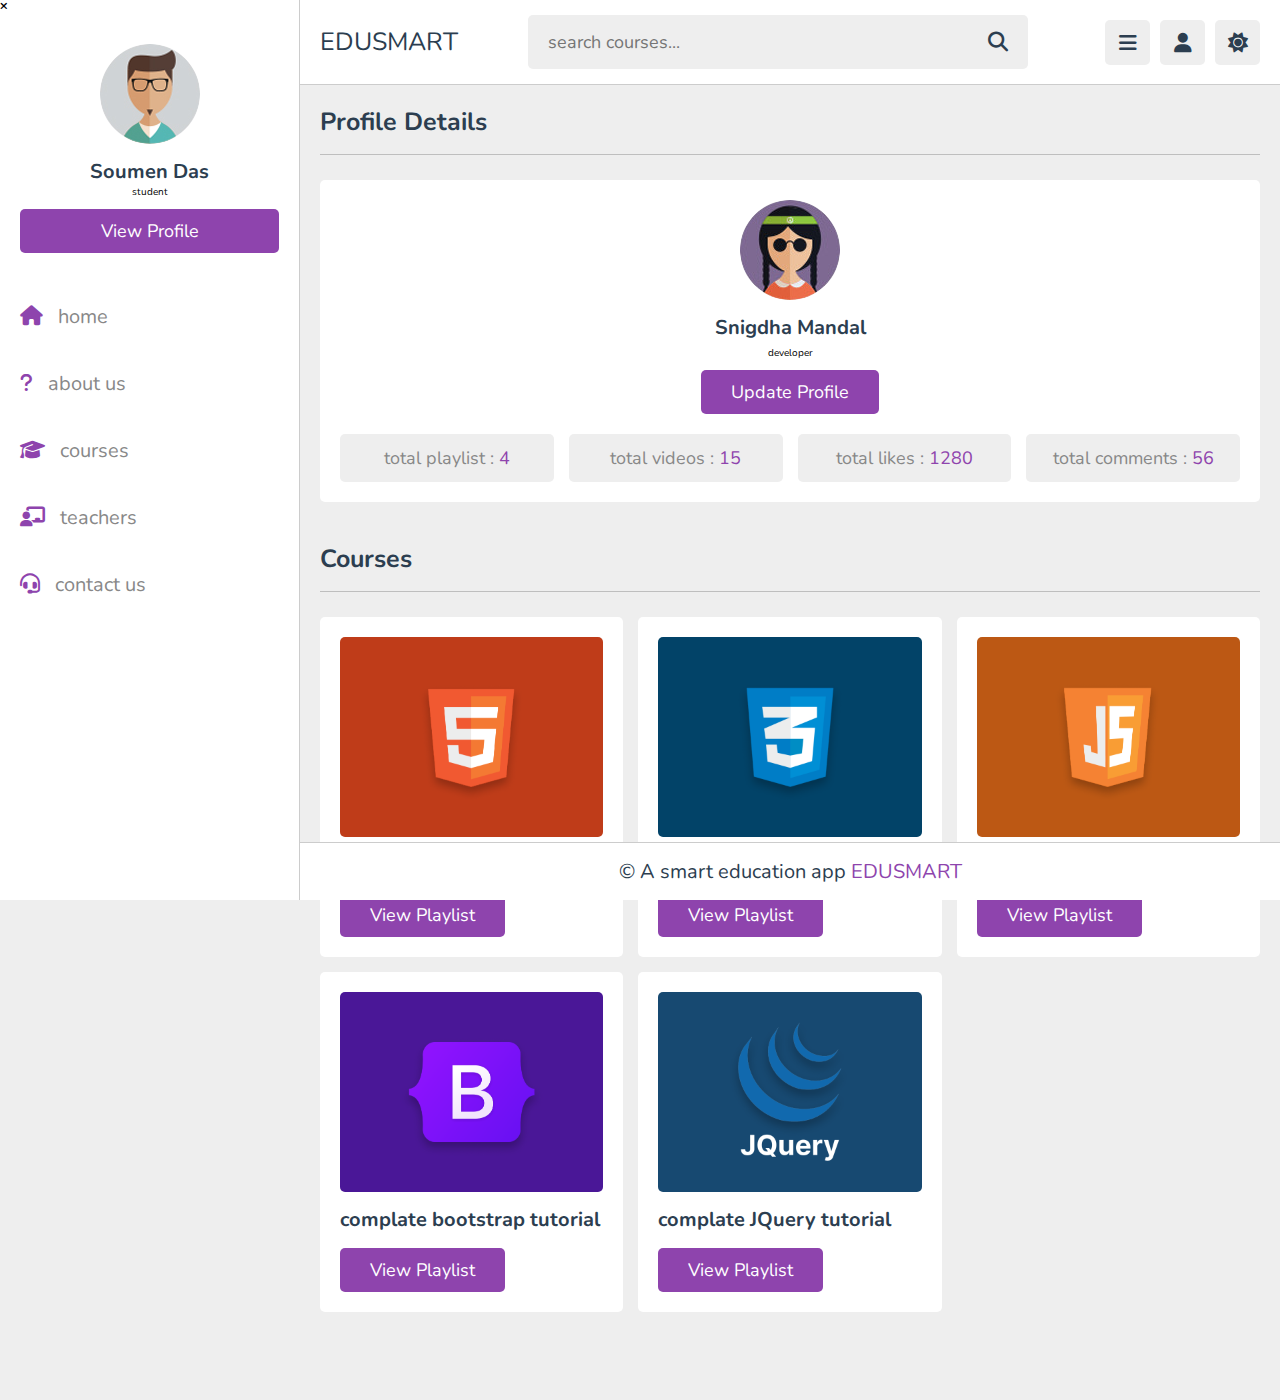
<file: teacher_profile.html>
<!DOCTYPE html>
<html lang="en">

<head>
    <meta charset="UTF-8">
    <meta name="viewport" content="width=device-width, initial-scale=1.0">
    <title>home</title>
    <!-- font awasome cdn link -->
    <link rel="stylesheet" href="https://cdnjs.cloudflare.com/ajax/libs/font-awesome/6.6.0/css/all.min.css">
    <link rel="stylesheet" href="style.css">


</head>

<body>
    <header class="header">
        <section class="flex">
            <a href="home.html" class="logo">EDUSMART</a>
            <form action="" method="post" class="search-form">
                <input type="text" name="search_box" placeholder="search courses..." required maxlength="100">
                <button type="submit" class="fas fa-search" name="search_box"></button>
            </form>
                <div class="icons">
                    <div id="menu-btn" class="fas fa-bars"></div>
                    <div id="search-btn" class="fas fa-search"></div>
                    <div id="user-btn" class="fas fa-user"></div>
                    <div id="toggle-btn" class="fas fa-sun"></div>
                </div>
                <div class="profile">
                    <img src="images/pic-1.jpg" class="image" alt="">
                    <h3 class="name">Soumen Das</h3>
                    <span>student</span>
                    <a href="profile.html" class="btn">view profile</a>
                    <div class="flex-btn">
                       <a href="start.html" class="option-btn">login</a>
                       <a href="register.html" class="option-btn">register</a>
                    </div>
                </div>
           
        </section>
    </header>

<div class="side-bar">
    <div class="close-side-bar">
        <i class="fas fa-times"></i>
    </div>
    <div class="profile">
        <img src="images/pic-1.jpg" class="image" alt="">
        <h3 class="name">Soumen Das</h3>
        <span>student</span>
        <a href="profile.html" class="btn">view profile</a>
    </div>

     <nav class="navbar">
        <a href="home.html"><i class="fas fa-home"></i><span>home</span></a>
        <a href="about.html"><i class="fas fa-question"></i><span>about us</span></a>
        <a href="courses.html"><i class="fas fa-graduation-cap"></i><span>courses</span></a>
        <a href="teachers.html"><i class="fas fa-chalkboard-user"></i><span>teachers</span></a>
        <a href="contact.html"><i class="fas fa-headset"></i><span>contact us</span></a>
     </nav>

</div>

<section class="teacher-profile">

   <h1 class="heading">profile details</h1>

   <div class="details">

      <div class="tutor">
         <img src="images/pic-2.jpg" alt="">
         <h3>Snigdha Mandal</h3>
         <p>developer</p>
         <a href="update.html" class="inline-btn">update profile</a>
      </div>
      <div class="flex">
         <p>total playlist : <span>4</span></p>
         <p>total videos : <span>15</span></p>
         <p>total likes : <span>1280</span></p>
         <p>total comments : <span>56</span></p>
      </div>
   
      <!-- <div class="box-container">
   
         <div class="box">
            <div class="flex">
               <i class="fas fa-bookmark"></i>
               <div>
                  <span>4</span>
                  <p>saved playlist</p>
               </div>
            </div>
            <a href="#" class="inline-btn">view playlists</a>
         </div>
   
         <div class="box">
            <div class="flex">
               <i class="fas fa-heart"></i>
               <div>
                  <span>33</span>
                  <p>videos liked</p>
               </div>
            </div>
            <a href="#" class="inline-btn">view liked</a>
         </div>
   
         <div class="box">
            <div class="flex">
               <i class="fas fa-comment"></i>
               <div>
                  <span>12</span>
                  <p>videos comments</p>
               </div>
            </div>
            <a href="#" class="inline-btn">view comments</a>
         </div>
   
      </div> -->
   </div>

</section>
<section class="courses">
   <h1 class="heading"> courses</h1>
   <div class="box-container">
       <div class="box">
           
           <img src="images/thumb-1.png" class="thumb" alt="">
           <h3 class="title">complate HTML tutorial</h3>
           <a href="playlist.html" class="inline-btn">view playlist</a>
       </div>

       <div class="box">
           
           <img src="images/thumb-2.png" class="thumb" alt="">
           <h3 class="title">complate css tutorial</h3>
           <a href="playlist.html" class="inline-btn">view playlist</a>
       </div>
       <div class="box">
           
           <img src="images/thumb-3.png" class="thumb" alt="">
           <h3 class="title">complate js tutorial</h3>
           <a href="playlist.html" class="inline-btn">view playlist</a>
       </div>
       <div class="box">
           
           <img src="images/thumb-4.png" class="thumb" alt="">
           <h3 class="title">complate bootstrap tutorial</h3>
           <a href="playlist.html" class="inline-btn">view playlist</a>
       </div>
       <div class="box">
           
           <img src="images/thumb-5.png" class="thumb" alt="">
           <h3 class="title">complate JQuery tutorial</h3>
           <a href="playlist.html" class="inline-btn">view playlist</a>
       </div>
       
</section>













<footer class="footer">

   &copy; A smart education app <span>EDUSMART</span> 

</footer>

<!-- custom js file link  -->
<script src="script.js"></script>

   
</body>
</html>
</file>
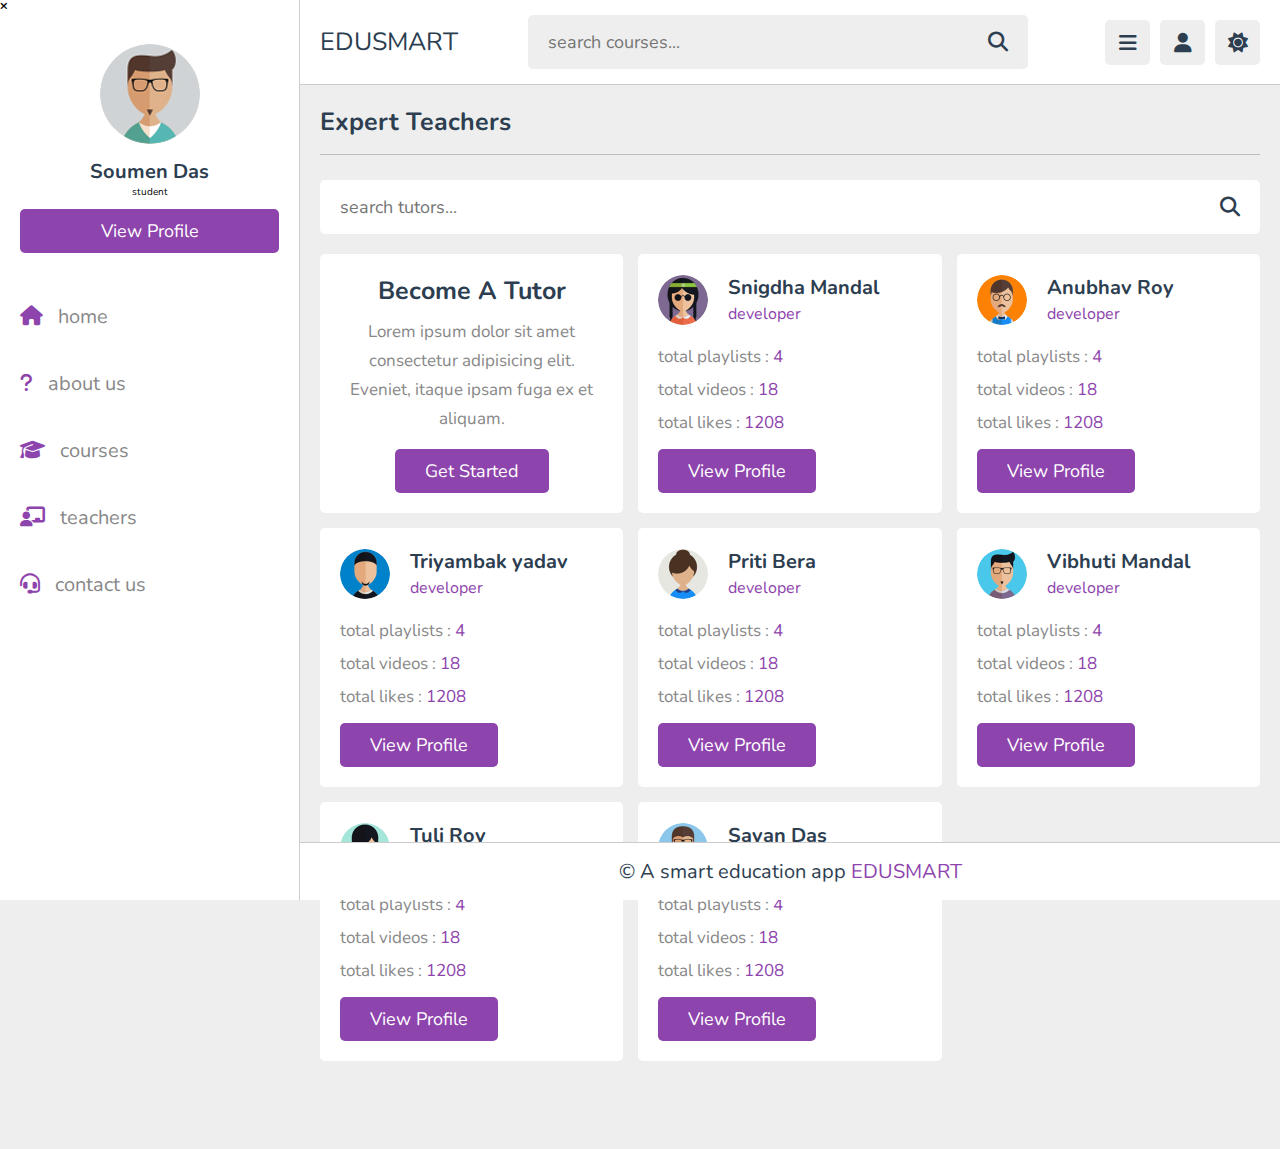
<file: teachers.html>
<!DOCTYPE html>
<html lang="en">

<head>
    <meta charset="UTF-8">
    <meta name="viewport" content="width=device-width, initial-scale=1.0">
    <title>home</title>
    <!-- font awasome cdn link -->
    <link rel="stylesheet" href="https://cdnjs.cloudflare.com/ajax/libs/font-awesome/6.6.0/css/all.min.css">
    <link rel="stylesheet" href="style.css">


</head>

<body>
    <header class="header">
        <section class="flex">
            <a href="home.html" class="logo">EDUSMART</a>
            <form action="" method="post" class="search-form">
                <input type="text" name="search_box" placeholder="search courses..." required maxlength="100">
                <button type="submit" class="fas fa-search" name="search_box"></button>
            </form>
                <div class="icons">
                    <div id="menu-btn" class="fas fa-bars"></div>
                    <div id="search-btn" class="fas fa-search"></div>
                    <div id="user-btn" class="fas fa-user"></div>
                    <div id="toggle-btn" class="fas fa-sun"></div>
                </div>
                <div class="profile">
                    <img src="images/pic-1.jpg" class="image" alt="">
                    <h3 class="name">Soumen Das</h3>
                    <span>student</span>
                    <a href="profile.html" class="btn">view profile</a>
                    <div class="flex-btn">
                       <a href="start.html" class="option-btn">login</a>
                       <a href="register.html" class="option-btn">register</a>
                    </div>
                </div>
           
        </section>
    </header>

<div class="side-bar">
    <div class="close-side-bar">
        <i class="fas fa-times"></i>
    </div>
    <div class="profile">
        <img src="images/pic-1.jpg" class="image" alt="">
        <h3 class="name">Soumen Das</h3>
        <span>student</span>
        <a href="profile.html" class="btn">view profile</a>
    </div>

     <nav class="navbar">
        <a href="home.html"><i class="fas fa-home"></i><span>home</span></a>
        <a href="about.html"><i class="fas fa-question"></i><span>about us</span></a>
        <a href="courses.html"><i class="fas fa-graduation-cap"></i><span>courses</span></a>
        <a href="teachers.html"><i class="fas fa-chalkboard-user"></i><span>teachers</span></a>
        <a href="contact.html"><i class="fas fa-headset"></i><span>contact us</span></a>
     </nav>

</div>

<section class="teachers">

   <h1 class="heading">Expert teachers</h1>

   <form action="" method="post" class="search-tutor">
      <input type="text" name="search_box" placeholder="search tutors..." required maxlength="100">
      <button type="submit" class="fas fa-search" name="search_tutor"></button>
   </form>

   <div class="box-container">

      <div class="box offer">
         <h3>Become a tutor</h3>
         <p>Lorem ipsum dolor sit amet consectetur adipisicing elit. Eveniet, itaque ipsam fuga ex et aliquam.</p>
         <a href="register.html" class="inline-btn">get started</a>
      </div>

      <div class="box">
         <div class="tutor">
            <img src="images/pic-2.jpg" alt="">
            <div>
               <h3>Snigdha Mandal</h3>
               <span>developer</span>
            </div>
         </div>
         <p>total playlists : <span>4</span></p>
         <p>total videos : <span>18</span></p>
         <p>total likes : <span>1208</span></p>
         <a href="teacher_profile.html" class="inline-btn">view profile</a>
      </div>

      <div class="box">
         <div class="tutor">
            <img src="images/pic-3.jpg" alt="">
            <div>
               <h3>Anubhav Roy</h3>
               <span>developer</span>
            </div>
         </div>
         <p>total playlists : <span>4</span></p>
         <p>total videos : <span>18</span></p>
         <p>total likes : <span>1208</span></p>
         <a href="teacher_profile.html" class="inline-btn">view profile</a>
      </div>

      <div class="box">
         <div class="tutor">
            <img src="images/pic-4.jpg" alt="">
            <div>
               <h3>Triyambak yadav</h3>
               <span>developer</span>
            </div>
         </div>
         <p>total playlists : <span>4</span></p>
         <p>total videos : <span>18</span></p>
         <p>total likes : <span>1208</span></p>
         <a href="teacher_profile.html" class="inline-btn">view profile</a>
      </div>

      <div class="box">
         <div class="tutor">
            <img src="images/pic-5.jpg" alt="">
            <div>
               <h3>Priti Bera</h3>
               <span>developer</span>
            </div>
         </div>
         <p>total playlists : <span>4</span></p>
         <p>total videos : <span>18</span></p>
         <p>total likes : <span>1208</span></p>
         <a href="teacher_profile.html" class="inline-btn">view profile</a>
      </div>

      <div class="box">
         <div class="tutor">
            <img src="images/pic-6.jpg" alt="">
            <div>
               <h3>Vibhuti Mandal</h3>
               <span>developer</span>
            </div>
         </div>
         <p>total playlists : <span>4</span></p>
         <p>total videos : <span>18</span></p>
         <p>total likes : <span>1208</span></p>
         <a href="teacher_profile.html" class="inline-btn">view profile</a>
      </div>

      <div class="box">
         <div class="tutor">
            <img src="images/pic-7.jpg" alt="">
            <div>
               <h3>Tuli Roy</h3>
               <span>developer</span>
            </div>
         </div>
         <p>total playlists : <span>4</span></p>
         <p>total videos : <span>18</span></p>
         <p>total likes : <span>1208</span></p>
         <a href="teacher_profile.html" class="inline-btn">view profile</a>
      </div>

      <div class="box">
         <div class="tutor">
            <img src="images/pic-8.jpg" alt="">
            <div>
               <h3>Sayan Das</h3>
               <span>developer</span>
            </div>
         </div>
         <p>total playlists : <span>4</span></p>
         <p>total videos : <span>18</span></p>
         <p>total likes : <span>1208</span></p>
         <a href="teacher_profile.html" class="inline-btn">view profile</a>
      </div>

   </div>

</section>














<footer class="footer">

   &copy; A smart education app <span>EDUSMART</span> 

</footer>

<!-- custom js file link  -->
<script src="script.js"></script>

   
</body>
</html>
</file>
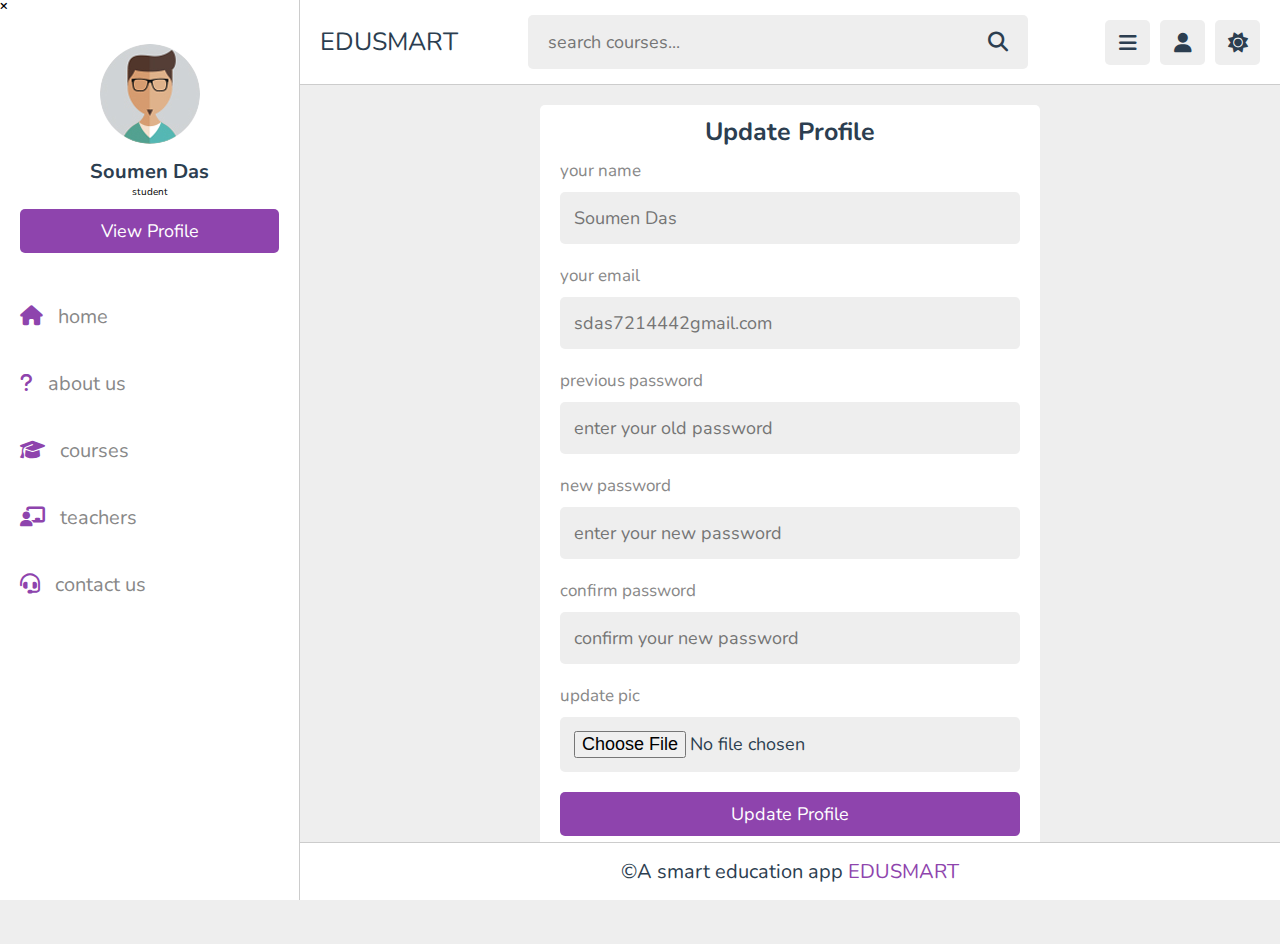
<file: update.html>
<!DOCTYPE html>
<html lang="en">

<head>
    <meta charset="UTF-8">
    <meta name="viewport" content="width=device-width, initial-scale=1.0">
    <title>home</title>
    <!-- font awasome cdn link -->
    <link rel="stylesheet" href="https://cdnjs.cloudflare.com/ajax/libs/font-awesome/6.6.0/css/all.min.css">
    <link rel="stylesheet" href="style.css">


</head>

<body>
    <header class="header">
        <section class="flex">
            <a href="home.html" class="logo">EDUSMART</a>
            <form action="" method="post" class="search-form">
                <input type="text" name="search_box" placeholder="search courses..." required maxlength="100">
                <button type="submit" class="fas fa-search" name="search_box"></button>
            </form>
                <div class="icons">
                    <div id="menu-btn" class="fas fa-bars"></div>
                    <div id="search-btn" class="fas fa-search"></div>
                    <div id="user-btn" class="fas fa-user"></div>
                    <div id="toggle-btn" class="fas fa-sun"></div>
                </div>
                <div class="profile">
                    <img src="images/pic-1.jpg" class="image" alt="">
                    <h3 class="name">Soumen Das</h3>
                    <span>student</span>
                    <a href="profile.html" class="btn">view profile</a>
                    <div class="flex-btn">
                       <a href="start.html" class="option-btn">login</a>
                       <a href="register.html" class="option-btn">register</a>
                    </div>
                </div>
           
        </section>
    </header>

<div class="side-bar">
    <div class="close-side-bar">
        <i class="fas fa-times"></i>
    </div>
    <div class="profile">
        <img src="images/pic-1.jpg" class="image" alt="">
        <h3 class="name">Soumen Das</h3>
        <span>student</span>
        <a href="profile.html" class="btn">view profile</a>
    </div>

     <nav class="navbar">
        <a href="home.html"><i class="fas fa-home"></i><span>home</span></a>
        <a href="about.html"><i class="fas fa-question"></i><span>about us</span></a>
        <a href="courses.html"><i class="fas fa-graduation-cap"></i><span>courses</span></a>
        <a href="teachers.html"><i class="fas fa-chalkboard-user"></i><span>teachers</span></a>
        <a href="contact.html"><i class="fas fa-headset"></i><span>contact us</span></a>
     </nav>

</div>

<section class="form-container">

   <form action="" method="post" enctype="multipart/form-data">
      <h3>update profile</h3>
      <p>your name</p>
      <input type="text" name="name" placeholder="Soumen Das" maxlength="50" class="box">
      <p>your email</p>
      <input type="email" name="email" placeholder="sdas7214442gmail.com" maxlength="50" class="box">
      <p>previous password</p>
      <input type="password" name="old_pass" placeholder="enter your old password" maxlength="20" class="box">
      <p>new password</p>
      <input type="password" name="new_pass" placeholder="enter your new password" maxlength="20" class="box">
      <p>confirm password</p>
      <input type="password" name="c_pass" placeholder="confirm your new password" maxlength="20" class="box">
      <p>update pic</p>
      <input type="file" name="image" accept="image/*" class="box">
      <input type="submit" value="update profile" name="submit" class="btn">
   </form>

</section>















<footer class="footer">

   &copy;A smart education app <span>EDUSMART</span>

</footer>

<!-- custom js file link  -->
<script src="script.js"></script>

   
</body>
</html>
</file>
<file: style.css>
/* @import url('https://fonts.googleapis.com/css2?family=Nunito:wght@200;300;400;500;600;700&display=swap');


:root{
    --main-color:#8e44ad;
    --red:#e74c3c;
    --orange:#f39c12;
    --light-color:#888;
    --light-bg:#eee;
    --black:#2c3e50;
    --white:#fff;
    --border:.1rem solid rgba(0,0,0,.2);
 }
 *{
    font-family: 'Nunito', sans-serif;
    margin:0; padding:0;
    box-sizing: border-box;
    outline: none; border:none;
    text-decoration: none;
 }
 *::selection{
   background-color: var(--main-color);
   color: #fff;
 }
  html{
    font-size: 62.5%;
    overflow-x: hidden;
 } 
 
 *::-webkit-scrollbar{
    width: 1rem;
    height: .5rem;
 }
 
 *::-webkit-scrollbar-track{
    background-color: transparent;
 } 
 
 *::-webkit-scrollbar-thumb{
    background-color: var(--main-color);
 } 
 
 body{
    background-color: var(--light-bg);
    padding-left: 30rem;
 }
 section{
    padding:2rem;
    margin: 0 auto;
    max-width: 1200px;
 }

 .btn,
 .option-btn,
 .delete-btn,
 .inline-btn,
 .inline-optional-btn,
 .inline-delete-btn{
    border-radius: .5rem;
    padding: 1rem 3rem;
    font-size: 1.8rem;
    color: #fff;
    margin-top: 1rem;
    text-transform: capitalize;
    cursor: pointer;
    text-align: center;
 }
 .btn,
 .option-btn,
 .delete-btn{
    display: block;
    width: 100%;
 }
 .inline-btn,
 .inline-optional-btn,
 .inline-delete-btn{
    display: inline-block;
 }
 .btn,
 .inline-btn{
    background-color: var(--main-color);
 }
 .option-btn,
 .inline-option-btn{
    background-color: var(--orange);
 }
 .deletee-btn,
 .inline-delete-btn{
    background-color: var(--red);
 }
 .btn:hover,
 .option-btn:hover,
 .delete-btn:hover,
 .inline-btn:hover,
 .inline-optional-btn:hover,
 .inline-delete-btn:hover{
    background-color: var(--black);
    color: var(--white);
 }
 .flex-btn{
    display: flex;
    gap: 1rem;
 }
 .header{
    position:sticky;
    top:0; left:0; right:0;
    background-color: var(--white);
    z-index: 1000;
    border-bottom: var(--border);
 }
 .header .flex{
    padding: 1.5rem 2rem;
    position: relative;
    display: flex;
    align-items: center;
    justify-content: space-between;
 }
 .header .flex .logo{
    font-size: 2.5rem;
    color: var(--black);
    font-weight: bolder;
 }
 .header .flex .search-form{
    width: 50rem;
    border-radius: .5rem;
    background-color: var(--light-bg);
    padding:1.5rem 2rem;
    display: flex;
    gap:2rem;
    align-items: center;
 }
 
 .header .flex .search-form input{
    width: 100%;
    font-size: 2rem;
    color:var(--black);
    background:none;
 }
 .header .flex .search-form button{
    background:none;
    font-size: 2rem;
    cursor: pointer;
    color:var(--black);
 }
 .header .flex .search-form button:hover{
    color: var(--main-color);
 }
 
 .header .flex .icons div{
    font-size: 2rem;
    color:var(--black);
    background-color: var(--light-bg);
    border-radius: .5rem;
    height: 4.5rem;
    width: 4.5rem;
    line-height: 4.5rem;
    cursor: pointer;
    text-align: center;
    margin-left: .7rem;
 }
 .header .flex .icons div:hover{
    background-color: var(--black);
    color:var(--white);
 }
  #search-btn{
    display: none;
  }
  .header .flex .profile{
    position: absolute;
    top:120%; right: 2rem;
    background-color: var(--white);
    border-radius: .5rem;
    padding: 2rem;
    text-align: center;
    width: 30rem;
    transform: scale(0);
    transform-origin: top right;
    transition: .2s linear;
 }
 .header .flex .profile .active{
    transform: scale(1);
 }
 .header .flex .profile .img{
    height: 10rem;
    width: 10rem;
    border-radius: 50%;
    object-fit: cover;
    margin-bottom: 0.5rem;

 }
 .header .flex .profile h3{
    font-size: 2rem;
    color: var(--black);
 }
 .header .flex .profile span{
    color: var(--light-color);
    font-size: 1.6rem;
 }
  .side-bar{
   position: fixed;
   top: 0; left: 0;
   height: 100vh; width: 30rem;
   background-color: var(--white);
   border-right: var(--border);
   transform: scale(1);
   transition: 0.2s linear;
   z-index: 1200;
  }
  .side-bar .close-side-bar{
   text-align: right;
   padding: 2rem;
   padding-bottom: 0;
   display: none;
  }
  .side-bar .close-side-bar i{
   height: 4.5rem;
   width: 4.5rem;
   line-height: 4.4rem;
   font-size: 2.5rem; color: #fff; background-color: var(--red);
   cursor: pointer;
   text-align: center;
   border-radius: .5rem;
  }
  .side-bar .close-side-bar i:hover{
   background-color: var(--black);
  }

  .side-bar .profile{
   padding:3rem 2rem;
   text-align: center;
  }
  .side-bar .profile img{
   height: 10rem;
   width: 10rem;
   border-radius: 50%;
   object-fit: cover;
   margin-bottom: 0.5rem;
  }

  .side-bar .profile h3{
   font-size: 2rem;
    color: var(--black);
  }
  .side-bar .profile span{
   color: var(--light-color);
    font-size: 1.6rem;
  }
  .side-bar .navbar{
   margin-top: 1rem;
  }
  .side-bar .navbar a{
   display: block;
   padding: 2rem;
   margin: 0.5rem o;
   font-size: 1.8rem;
  }
  .side-bar .navbar a i{
   color: var(--main-color);
   margin-right: 1.5rem;
   transition: 0.2s linear;
  }
  .side-bar .navbar a span{
   color: var(--light-color);
  }
  .side-bar .navbar a:hover{
   background-color: var(--light-bg);
  }
  .side-bar .navbar a:hover i{
   margin-right: 2.5rem;
  }

.side-bar.active{
   left: -31rem;
}




























.footer{
   position: sticky;
   bottom: 0; right: 0; left: 0;
   background-color: var(--white);
   border-top: var(--border);
   padding: 2.5rem 2rem;
   text-align: center;
   color: var(--black);
   font-size: 2rem;
   margin-top: 2rem;
   z-index: 1000;
}
.footer span{
   color: var(--main-color);
}








/* mwdia querise */
/* 
@media (max-width:1200px){
   
   body{
      padding-left: 0;
   }
    .side-bar{
      transition: 0.2s linear;
      left: -30rem;
    }
    .side-bar .active{
      left: 0;
      box-shadow: 0 0 0 100vw rgb(0,0,0,.7);
    }

   .side-bar .close-side-bar{
      display: block;
   }
}



 @media (max-width:991px){
      html{
         font-size: 55%;
      }
 }

 @media (max-width:768px){
      #search-btn{
         display: inline-block;
      }
      .header .flex .search-form{
         position: absolute;
         top: 99%;
         left: 0; right: 0; width: auto;
         border-top: var(--border);
         border-bottom: var(--border);
         background-color: var(--white);
         clip-path: polygon(0 0,100% 0,100% 0,0 0);
         transition: .2s linear;
      }
      .header .flex .search-form.active{
         clip-path: polygon(0 0,100% 0,100% 0,0 0);
      }
 }

 @media (max-width:450px){
   html{
      font-size: 50%;
   }
}  */


@import url('https://fonts.googleapis.com/css2?family=Nunito:wght@200;300;400;500;600;700&display=swap');

:root{
   --main-color:#8e44ad;
   --red:#e74c3c;
   --orange:#f39c12;
   --light-color:#888;
   --light-bg:#eee;
   --black:#2c3e50;
   --white:#fff;
   --border:.1rem solid rgba(0,0,0,.2);
}

*{
   font-family: 'Nunito', sans-serif;
   margin:0; padding:0;
   box-sizing: border-box;
   outline: none; border:none;
   text-decoration: none;
}

*::selection{
   background-color: var(--main-color);
   color:#fff;
}

html{
   font-size: 62.5%;
   overflow-x: hidden;
}

html::-webkit-scrollbar{
   width: 1rem;
   height: .5rem;
}

html::-webkit-scrollbar-track{
   background-color: transparent;
}

html::-webkit-scrollbar-thumb{
   background-color: var(--main-color);
}

body{
   background-color: var(--light-bg);
   padding-left: 30rem;
}

body.dark{
   --light-color:#aaa;
   --light-bg:#333;
   --black:#fff;
   --white:#222;
   --border:.1rem solid rgba(255,255,255,.2);
}

body.active{
   padding-left: 0;
}

section{
   padding:2rem;
   margin: 0 auto;
   max-width: 1200px;
}

.heading{
   font-size: 2.5rem;
   color:var(--black);
   margin-bottom: 2.5rem;
   border-bottom: var(--border);
   padding-bottom: 1.5rem;
   text-transform: capitalize;
}

.inline-btn,
.inline-option-btn,
.inline-delete-btn,
.btn,
.delete-btn,
.option-btn{
   border-radius: .5rem;
   color:#fff;
   font-size: 1.8rem;
   cursor: pointer;
   text-transform: capitalize;
   padding:1rem 3rem;
   text-align: center;
   margin-top: 1rem;
}

.btn,
.delete-btn,
.option-btn{
   display: block;
   width: 100%;
}

.inline-btn,
.inline-option-btn,
.inline-delete-btn{
   display: inline-block;
}

.btn,
.inline-btn{
   background-color: var(--main-color);
}

.option-btn,
.inline-option-btn{
   background-color:var(--orange);
}

.delete-btn,
.inline-delete-btn{
   background-color: var(--red);
}

.inline-btn:hover,
.inline-option-btn:hover,
.inline-delete-btn:hover,
.btn:hover,
.delete-btn:hover,
.option-btn:hover{
   background-color: var(--black);
   color: var(--white);
}

.flex-btn{
   display: flex;
   gap: 1rem;
}

.header{
   position: sticky;
   top:0; left:0; right: 0;
   background-color: var(--white);
   z-index: 1000;
   border-bottom: var(--border);
}

.header .flex{
   display: flex;
   align-items: center;
   justify-content: space-between;
   position: relative;
   padding: 1.5rem 2rem;
}

.header .flex .logo{
   font-size: 2.5rem;
   color: var(--black);
}

.header .flex .search-form{
   width: 50rem;
   border-radius: .5rem;
   background-color: var(--light-bg);
   padding:1.5rem 2rem;
   display: flex;
   gap:2rem;

}

.header .flex .search-form input{
   width: 100%;
   font-size: 1.8rem;
   color:var(--black);
   background:none;
}

.header .flex .search-form button{
   background:none;
   font-size: 2rem;
   cursor: pointer;
   color:var(--black);
}

.header .flex .search-form button:hover{
   color: var(--main-color);
}

.header .flex .icons div{
   font-size: 2rem;
   color:var(--black);
   background-color: var(--light-bg);
   border-radius: .5rem;
   height: 4.5rem;
   width: 4.5rem;
   line-height: 4.5rem;
   cursor: pointer;
   text-align: center;
   margin-left: .7rem;
}

.header .flex .icons div:hover{
   background-color: var(--black);
   color:var(--white);
}

.header .flex .profile{
   position: absolute;
   top:120%; right: 2rem;
   background-color: var(--white);
   border-radius: .5rem;
   padding: 1.5rem;
   text-align: center;
   overflow: hidden;
   transform-origin: top right;
   transform: scale(0);
   transition: .2s linear;
   width: 30rem;
}

.header .flex .profile.active{
   transform: scale(1);
}

.header .flex .profile .image{
   height: 10rem;
   width: 10rem;
   border-radius: 50%;
   object-fit: contain;
   margin-bottom: 1rem;
}

.header .flex .profile .name{
   font-size: 2rem;
   color:var(--black);
   overflow: hidden;
   text-overflow: ellipsis;
   white-space: nowrap;
}

.header .flex .profile .role{
   font-size: 1.8rem;
   color: var(--light-color);
}

#search-btn{
   display: none;
}

.side-bar{
   position: fixed;
   top: 0; left: 0;
   width: 30rem;
   background-color: var(--white);
   height: 100vh;
   border-right: var(--border);
   z-index: 1200;
}

.side-bar #close-btn{
   text-align: right;
   padding: 2rem;
   display: none;
}

.side-bar #close-btn i{
   text-align: right;
   font-size: 2.5rem;
   background:var(--red);
   border-radius: .5rem;
   color:var(--white);
   cursor: pointer;
   height: 4.5rem;
   width: 4.5rem;
   line-height: 4.5rem;
   text-align: center;
}

.side-bar #close-btn i:hover{
   background-color: var(--black);
}

.side-bar .profile{
   padding:3rem 2rem;
   text-align: center;
}

.side-bar .profile .image{
   height: 10rem;
   width: 10rem;
   border-radius: 50%;
   object-fit: contain;
   margin-bottom: 1rem;
}

.side-bar .profile .name{
   font-size: 2rem;
   color:var(--black);
   overflow: hidden;
   text-overflow: ellipsis;
   white-space: nowrap;
}

.side-bar .profile .role{
   font-size: 1.8rem;
   color: var(--light-color);
}

.side-bar .navbar a{
   display: block;
   padding: 2rem;
   font-size: 2rem;
}

.side-bar .navbar a i{
   margin-right: 1.5rem;
   color:var(--main-color);
   transition: .2s linear;
}

.side-bar .navbar a span{
   color:var(--light-color);
}

.side-bar .navbar a:hover{
   background-color: var(--light-bg);
}

.side-bar .navbar a:hover i{
   margin-right: 2.5rem;
}

.side-bar.active{
   left: -30rem;
}

.quick-select .box-container{
   display: grid;
   grid-template-columns: repeat(auto-fit, minmax(27.5rem,1fr));
   gap:1.5rem;
   justify-content: center;
   align-items: flex-start;
}

.quick-select .box-container .box{
   background-color: var(--white);
   border-radius: .5rem;
   padding:2rem;
}

.quick-select .box-container .box .title{
   font-size: 2rem;
   color: var(--black);
   text-transform: capitalize;
}

.quick-select .box-container .box p{
   line-height: 1.5;
   padding-top: 1.5rem;
   color: var(--light-color);
   font-size: 1.8rem;
}

.quick-select .box-container .box p span{
   color: var(--main-color);
}

.quick-select .box-container .tutor{
  text-align: center;
}

.quick-select .box-container .tutor p{
   padding-bottom: 1rem;
}

.quick-select .box-container .flex{
   display: flex;
   flex-wrap: wrap;
   gap: 2rem;
   padding-top: 1.5rem;
}
.quick-select .box-container .flex a{
  padding: 1rem 1.5rem;
  border-radius: .5rem;
  font-size: 1.6rem;
  background-color: var(--light-bg);
}
.quick-select .box-container .flex a i{
   margin-right: 1rem;
   color: var(--black);
}
.quick-select .box-container .flex a span{
   color: var(--light-color);
}
.quick-select .box-container .flex a:hover{
   background-color: var(--black);
}
.quick-select .box-container .flex a:hover i{
   color: var(--white);
}
.quick-select .box-container .flex a:hover span{
   color: var(--white);
}

/* .home-grid .box-container .tutor{
   padding: 1rem 0;
   font-size: 1.8rem;
   color:var(--light-color);
   line-height: 2;
} */

/* .home-grid .box-container .likes{
   color:var(--light-color);
   font-size: 1.7rem;
   margin-top: 1.5rem;
} */

/* .home-grid .box-container .likes span{
   color:var(--main-color);
} */

.about .row{
   display: flex;
   align-items: center;
   flex-wrap: wrap;
   gap:1.5rem;
}

.about .row .image{
   flex: 1 1 40rem;
}

.about .row .image img{
   width: 100%;
   height: 50rem;
}

.about .row .content{
   flex: 1 1 40rem;
   text-align: center;
}

.about .row .content p{
   font-size: 1.7rem;
   line-height: 2;
   color: var(--light-color);
   padding: 1rem 0;
}

.about .row .content h3{
   font-size: 3rem;
   color:var(--black);
   text-transform: capitalize;
}

.about .box-container{
   display: flex;
   grid-template-columns: repeat(auto-fit, minmax(27rem, 1fr));
   gap:1.5rem;
   justify-content: center;
   align-items: flex-start;
   margin-top: 3rem;
}

.about .box-container .box{
   border-radius: .5rem;
   background-color: var(--white);
   padding: 2rem;
   display: flex;
   align-items: center;
   gap: 2.5rem;
   display: 1 1 20rem;
}

.about .box-container .i{
   font-size: 4rem;
   color: var(--main-color);
}

.about .box-container .h3{
   font-size: 2.5rem;
   color: var(--black);
   margin-bottom: .3rem;
}

.about .box-container .span{
   font-size: 2rem;
   color:var(--light-color)
}

.reviews .box-container{
   display: grid;
   grid-template-columns: repeat(auto-fit, minmax(30rem, 1fr));
   gap:1.5rem;
   justify-content: center;
   align-items: flex-start;
}

.reviews .box-container .box{
   border-radius: .5rem;
   background-color: var(--white);
   padding: 2rem;
   padding-top: 1.5rem;
}

.reviews .box-container .box p{
   line-height: 1.7;
   font-size: 1.7rem;
   color: var(--light-color);
}

.reviews .box-container .box .student{
   margin-top: 2rem;
   display: flex;
   align-items: center;
   gap: 1.5rem;
}

.reviews .box-container .student img{
   height: 5rem;
   width: 5rem;
   object-fit: cover;
   border-radius: 50%;
}

.reviews .box-container .student h3{
   font-size: 2rem;
   color: var(--black);
   margin-bottom: .3rem;
}

.reviews .box-container  .student .stars i{
   font-size: 1.5rem;
   color:var(--orange);
}

.courses .box-container{
   display: grid;
   grid-template-columns: repeat(auto-fit, minmax(30rem, 1fr));
   gap:1.5rem;
   justify-content: center;
   align-items: flex-start;
}

.courses .box-container .box{
   border-radius: .5rem;
   background-color: var(--white);
   padding: 2rem;
}
.courses .box-container .tutor{
   margin-bottom: 2rem;
   display: flex;
   align-items: center;
   gap: 2rem;
}
.courses .box-container .tutor img{
   width: 5rem; height: 5rem;
   border-radius: 50%;
   object-fit: cover;
}
.courses .box-container .tutor h3{
   font-size: 2rem; color: var(--black);
   margin-bottom: .2rem;
}
.courses .box-container .tutor span{
   font-size: 1.5rem;
   color: var(--light-color);
}

.courses .box-container .box .thumb{
  width: 100%;
  border-radius: .5rem;
  height: 20rem;
  object-fit: cover;
}
.courses .box-container .title{
   font-size: 2rem;
   color: var(--black);
   margin-top: 0.5rem; padding: .5rem 0;
}

/* .courses .box-container .box .tutor img{
   height: 5rem;
   width: 5rem;
   border-radius: 50%;
   object-fit: cover;
} */

/* .courses .box-container .box .tutor h3{
   font-size: 1.8rem;
   color: var(--black);
   margin-bottom: .2rem;
} */

/* .courses .box-container .box .tutor span{
   font-size: 1.3rem;
   color:var(--light-color);
} */

/* .courses .box-container .box .thumb{
   position: relative;
} */

/* .courses .box-container .box .thumb span{
   position: absolute;
   top:1rem; left: 1rem;
   border-radius: .5rem;
   padding: .5rem 1.5rem;
   background-color: rgba(0,0,0,.3);
   color: #fff;
   font-size: 1.5rem;
} */

/* .courses .box-container .box .thumb img{
   width: 100%;
   height: 20rem;
   object-fit: cover;
   border-radius: .5rem;
} */

/* .courses .box-container .box .title{
   font-size: 2rem;
   color: var(--black);
   padding-bottom: .5rem;
   padding-top: 1rem;
} */

.courses .more-btn{
   text-align: center;
   margin-top: 2rem;
}

.playlist-details .row{
   display: flex;
   align-items: center;
   gap:3rem;
   flex-wrap: wrap;
   background-color: var(--white);
   padding: 2rem;
}

.playlist-details .row .column{
   flex: 1 1 40rem;
}

.playlist-details .row .column .save-playlist{
   margin-bottom: 1.5rem;
}

.playlist-details .row .column .save-playlist button{
   border-radius: .5rem;
   background-color: var(--light-bg);
   padding:1rem 1.5rem;
   cursor: pointer;
   font-size: 2rem;
}

.playlist-details .row .column .save-playlist button i{
   font-size: 2rem;
   color:var(--black);
   margin-right: .8rem;
}

.playlist-details .row .column .save-playlist button span{
   font-size: 1.8rem;
   color:var(--light-color);
}

.playlist-details .row .column .save-playlist button:hover{
   background-color: var(--black);
}

.playlist-details .row .column .save-playlist button:hover i{
   color:var(--white);
}
.playlist-details .row .column .save-playlist button:hover span{
   color:var(--white);
}



.playlist-details .row .column .thumb{
   
   height: 30rem;
   position: relative;
}

.playlist-details .row .column .thumb span{
   font-size: 1.8rem;
   color: #fff;
   background-color: rgba(0,0,0,.3);
   border-radius: .5rem;
   position: absolute;
   top: 1rem; left: 1rem;
   padding: .5rem 1.5rem;
}

.playlist-details .row .column .thumb img{
   height: 100%;
   width: 100%;
   object-fit: cover;
   border-radius: .5rem;
}

.playlist-details .row .column .tutor{
   display: flex;
   align-items: center;
   gap: 2rem;
   margin-bottom: 2rem;
}

.playlist-details .row .column .tutor img{
   height: 7rem;
   width: 7rem;
   border-radius: 50%;
   object-fit: cover;
}

.playlist-details .row .column .tutor h3{
   font-size: 2rem;
   color:var(--black);
   margin-bottom: .2rem;
}

.playlist-details .row .column .tutor span{
   font-size: 1.5rem;
   color: var(--main-color);
}
.playlist-details .row .column .details{
   padding-top: 1.5rem;
}

.playlist-details .row .column .details h3{
   font-size: 2rem;
   color: var(--black);
   text-transform: capitalize;
}

.playlist-details .row .column .details p{
   padding: 1rem 0;
   line-height: 2;
   font-size: 1.8rem;
   color: var(--light-color);
}
.playlist-details .row .column .details .date{
   font-size: 1.7rem;
   padding-top: .5rem;
}
.playlist-details .row .column .details .date i{
   color: var(--main-color);
   margin-right: 1rem;
}
.playlist-details .row .column .details .date span{
   color: var(--light-color);
}

.playlist-videos .box-container{
   display: grid;
   grid-template-columns: repeat(auto-fit, minmax(30rem, 1fr));
   gap:1.5rem;
   justify-content: center;
   align-items: flex-start;
}

.playlist-videos .box-container .box{
   background-color: var(--white);
   border-radius: .5rem;
   padding: 2rem;
   position: relative;
}

.playlist-videos .box-container .box i{
   position: absolute;
   top: 2rem; left: 2rem; right: 2rem;
   height: 20rem;
   border-radius: .5rem;
   background-color: rgba(0,0,0,.3);
   display: flex;
   align-items: center;
   justify-content: center;
   font-size: 5rem;
   color: #fff;
   display: none;
}

.playlist-videos .box-container .box:hover i{
   display: flex;
}

.playlist-videos .box-container .box img{
   width: 100%;
   height: 20rem;
   object-fit: cover;
   border-radius: .5rem;
}

.playlist-videos .box-container .box h3{
   margin-top: 1.5rem;
   font-size: 1.8rem;
   color: var(--black);
}

/* .playlist-videos .box-container .box:hover h3{
   color: var(--main-color);
} */

.watch-video .video-container{
   background-color: var(--white);
   border-radius: .5rem;
   padding: 2rem;
}

/* .watch-video .video-container .video{
   position: relative;
   margin-bottom: 1.5rem;
} */

.watch-video .video-container .video{
   border-radius: .5rem;
   width: 100%;
   /* object-fit: contain; */
   /* background-color: #000; */
}

.watch-video .video-container .title{
   font-size: 2rem;
   color: var(--black);
   padding: 1.5rem 0;
}

.watch-video .video-container .info{
   display: flex;
   margin-top: 1.5rem;
   margin-bottom: 2rem;
   border-bottom: var(--border);
   padding-bottom: 1.5rem;
   gap: 2.5rem;
   align-items: center;
}

.watch-video .video-container .info p{
   font-size: 1.6rem;
}

.watch-video .video-container .info p span{
   color: var(--light-color);
}

.watch-video .video-container .info p i{
   margin-right: 1rem;
   color: var(--main-color);
}

.watch-video .video-container .tutor{
   display: flex;
   align-items: center;
   gap: 2rem;
   margin-bottom: 1rem;
}

.watch-video .video-container .tutor img{
   border-radius: 50%;
   height: 5rem;
   width: 5rem;
   object-fit: cover;
}

.watch-video .video-container .tutor h3{
   font-size: 2rem;
   color: var(--black);
   margin-bottom: .2rem;
}

.watch-video .video-container .tutor span{
   font-size: 1.5rem;
   color: var(--light-color);
}

.watch-video .video-container .flex{
   display: flex;
   align-items: center;
   justify-content: space-between;
   gap: 1.5rem;
}
.watch-video .video-container .flex a{
   margin-top: 0;
}

.watch-video .video-container .flex button{
   border-radius: .5rem;
   padding: 1rem 1.5rem;
   font-size: 1.8rem;
   cursor: pointer;
   background-color: var(--light-bg);
}

.watch-video .video-container .flex button i{
   margin-right: 1rem;
   color: var(--black);
}

.watch-video .video-container .flex button span{
   color: var(--light-color);
}

.watch-video .video-container .flex button:hover{
   background-color: var(--black);
}

.watch-video .video-container .flex button:hover i{
   color: var(--white);
}

.watch-video .video-container .flex button:hover span{
   color: var(--white);
}

.watch-video .video-container .description{
   line-height: 1.5;
   font-size: 1.7rem;
   color: var(--light-color);
   margin-top: 2rem;
}
.watch-video .video-container .description p{
   line-height: 2;
   font-size: 1.7rem;
   color: var(--light-color);
   white-space: pre-line;
}

.comments .add-comment{
   background-color: var(--white);
   border-radius: .5rem;
   padding: 2rem;
   margin-bottom: 3rem;
}

.comments .add-comment h3{
   font-size: 2rem;
   color: var(--black);
   margin-bottom: 1rem;
}

.comments .add-comment textarea{
   height: 20rem;
   resize: none;
   background-color: var(--light-bg);
   border-radius: .5rem;
   border: var(--border);
   padding: 1.4rem;
   font-size: 1.8rem;
   color: var(--black);
   width: 100%;
   margin: .5rem 0;
}

.comments .box-container{
   display: grid;
   gap: 2.5rem;
   background-color: var(--white);
   padding: 2rem;
   border-radius: .5rem;
}

.comments .box-container .box .user{
   display: flex;
   align-items: center;
   gap: 1.5rem;
   margin-bottom: 2rem;
}

.comments .box-container .box .user img{
   height: 5rem;
   width: 5rem;
   border-radius: 50%;
}

.comments .box-container .box .user h3{
   font-size: 2rem;
   color: var(--black);
   margin-bottom: .2rem;
}

.comments .box-container .box .user span{
   font-size: 1.5rem;
   color: var(--light-color);
}

.comments .box-container .comment-box{
   border-radius: .5rem;
   background-color: var(--light-bg);
   padding:1rem 1.5rem;
   white-space: pre-line;
   margin: .5rem 0;
   font-size: 1.8rem;
   color: var(--black);
   line-height: 1.5;
   position: relative;
   z-index: 0;
}

.comments .box-container .comment-box::before{
   content: '';
   position: absolute;
   top: -1rem; left: 1.5rem;
   background-color: var(--light-bg);
   height: 1.2rem;
   width: 2rem;
   clip-path: polygon(50% 0%, 0% 100%, 100% 100%);
}

.teachers .search-tutor{
   margin-bottom: 2rem;
   border-radius: .5rem;
   background-color: var(--white);
   padding: 1.5rem 2rem;
   display: flex;
   align-items: center;
   gap: 1.5rem;
}

.teachers .search-tutor input{
   width: 100%;
   background: none;
   font-size: 1.8rem;
   color: var(--black);
}

.teachers .search-tutor button{
   font-size: 2rem;
   color: var(--black);
   cursor: pointer;
   background:none;
}

.teachers .search-tutor button:hover{
   color: var(--main-color);
}

.teachers .box-container{
   display: grid;
   grid-template-columns: repeat(auto-fit, minmax(30rem, 1fr));
   gap:1.5rem;
   justify-content: center;
   align-items: flex-start;
}

.teachers .box-container .box{
   background-color: var(--white);
   border-radius: .5rem;
   padding: 2rem;
}

.teachers .box-container .offer{
   text-align: center;
}

.teachers .box-container .offer h3{
   font-size: 2.5rem;
   color: var(--black);
   text-transform: capitalize;
   padding-bottom: .5rem;
}

.teachers .box-container .offer p{
   line-height: 1.7;
   padding: .5rem 0;
   color: var(--light-color);
   font-size: 1.7rem;
}

.teachers .box-container .box .tutor{
   display: flex;
   align-items: center;
   gap:2rem;
   margin-bottom: 1.5rem;
}

.teachers .box-container .box .tutor img{
   height: 5rem;
   width: 5rem;
   border-radius: 50%;
}

.teachers .box-container .box .tutor h3{
   font-size: 2rem;
   color: var(--black);
   margin-bottom: .2rem;
}

.teachers .box-container .box .tutor span{
   font-size: 1.6rem;
   color: var(--main-color);
}

.teachers .box-container .box p{
   padding: .5rem 0;
   font-size: 1.7rem;
   color: var(--light-color);
}

.teachers .box-container .box p span{
   color: var(--main-color);
}

.teacher-profile .details{
   text-align: center;
   background-color: var(--white);
   border-radius: .5rem;
   padding: 2rem;
}
.teacher-profile .details .tutor{
   margin-bottom: 2rem;
}

.teacher-profile .details .tutor img{
   height: 10rem;
   width: 10rem;
   border-radius: 50%;
   object-fit: cover;
   margin-bottom: .5rem;
}

.teacher-profile .details .tutor h3{
   font-size: 2rem;
   color: var(--black);
   margin: .5rem 0;
}

.teacher-profile .details .tutor span{
   color: var(--light-color);
   font-size: 1.7rem;
}

.teacher-profile .details .flex{
   display: flex;
   flex-wrap: wrap;
   gap: 1.5rem;
   margin-top: 2rem;
   align-items: center;
}

.teacher-profile .details .flex p{
   flex: 1 1 20rem;
   border-radius: .5rem;
   background-color: var(--light-bg);
   padding: 1.2rem 2rem;
   font-size: 1.8rem;
   color: var(--light-color);
}

.teacher-profile .details .flex p span{
   color: var(--main-color);
}

.user-profile .info{
   background-color: var(--white);
   border-radius: .5rem;
   padding: 2rem;
}

.user-profile .info .user{
   text-align: center;
   margin-bottom: 2rem;
   padding: 1rem;
}

.user-profile .info .user img{
   height: 10rem;
   width: 10rem;
   border-radius: 50%;
   object-fit: cover;
   margin-bottom: 1rem;
}

.user-profile .info .user h3{
   font-size: 2rem;
   color: var(--black);
}

.user-profile .info .user p{
   font-size: 1.7rem;
   color: var(--light-color);
   padding: .3rem 0;
}

.user-profile .info .box-container{
   display: flex;
   flex-wrap: wrap;
   gap: 1.5rem;
   align-items: flex-end;
}

.user-profile .info .box-container .box{
   background-color: var(--light-bg);
   border-radius: .5rem;
   padding: 2rem;
   flex: 1 1 25rem;
}

.user-profile .info .box-container .box .flex{
   display: flex;
   align-items: center;
   gap: 2rem;
   margin-bottom: 1rem;
}

.user-profile .info .box-container .box .flex i{
   font-size:2rem;
   color: var(--white);
   background-color: var(--black);
   text-align: center;
   border-radius: .5rem;
   height: 5rem;
   width: 5rem;
   line-height: 4.9rem;
}

.user-profile .info .box-container .box .flex span{
   font-size: 2.5rem;
   color: var(--main-color);
}

.user-profile .info .box-container .box .flex h3{
   color: var(--light-color);
   font-size: 1.7rem;
}

.contact .row{
   display: flex;
   align-items: center;
   flex-wrap: wrap;
   gap: 1.5rem;
}

.contact .row .image{
   flex: 1 1 50rem;
}

.contact .row .image img{
   width: 100%;
   height: 50rem;
}

.contact .row form{
   flex: 1 1 30rem;
   background-color: var(--white);
   padding: 2rem;
   text-align: center;
   border-radius: .5rem;
}

.contact .row form h3{
   margin-bottom: 1rem;
   text-transform: capitalize;
   color:var(--black);
   font-size: 2.5rem;
}

.contact .row form .box{
   width: 100%;
   border-radius: .5rem;
   background-color: var(--light-bg);
   margin: 1rem 0;
   padding: 1.4rem;
   font-size: 1.8rem;
   color: var(--black);
}

.contact .row form textarea{
   height: 20rem;
   resize: none;
}

.contact .box-container{
   display: grid;
   grid-template-columns: repeat(auto-fit, minmax(30rem, 1fr));
   gap:1.5rem;
   justify-content: center;
   align-items: flex-start;
   margin-top: 3rem;
}

.contact .box-container .box{
   text-align: center;
   background-color: var(--white);
   border-radius: .5rem;
   padding: 3rem;
}

.contact .box-container .box i{
   font-size: 3rem;
   color: var(--main-color);
   margin-bottom: 1rem;
}

.contact .box-container .box h3{
   font-size: 2rem;
   color:var(--black);
   margin: 1.5rem 0;
}

.contact .box-container .box a{
   display: block;
   padding-top: .5rem;
   font-size: 1.8rem;
   color: var(--light-color);
   line-height: 1.5rem;
}

.contact .box-container .box a:hover{
   text-decoration: underline;
   color:var(--black);
}

.form-container{
   min-height: calc(100vh - 20rem);
   display: flex;
   align-items: center;
   justify-content: center;
}

.form-container form{
   background-color: var(--white);
   border-radius: .5rem;
   padding: 2rem;
   width: 50rem;
   padding-top: 1rem;
}

.form-container form h3{
   font-size: 2.5rem;
   text-transform: capitalize;
   color: var(--black);
   text-align: center;
}

.form-container form p{
   font-size: 1.7rem;
   color: var(--light-color);
   padding-top: 1rem;
}

.form-container form p span{
   color: var(--red);
}

.form-container form .box{
   font-size: 1.8rem;
   color: var(--black);
   border-radius: .5rem;
   padding: 1.4rem;
   background-color: var(--light-bg);
   width: 100%;
   margin: 1rem 0;
}






.footer{
   background-color: var(--white);
   border-top: var(--border);
   position: sticky;
   bottom: 0; left: 0; right: 0;
   text-align: center;
   font-size: 2rem;
   padding:1.5rem 1rem;
   color:var(--black);
   margin-top: 1rem;
   z-index: 1000;
   /* padding-bottom: 9.5rem; */
}

.footer span{
   color:var(--main-color);
}



@media (max-width:1200px){

   body{
      padding-left: 0;
   }

   .side-bar{
      left: -30rem;
      transition: .2s linear;
   }

   .side-bar #close-btn{
      display: block;
   }

   .side-bar.active{
      left: 0;
      box-shadow: 0 0 0 100vw rgba(0,0,0,.8);
      border-right: 0;
   }

}

@media (max-width:991px){

   html{
      font-size: 55%;
   }

}

@media (max-width:768px){

   #search-btn{
      display: inline-block;
   }

   .header .flex .search-form{
      position: absolute;
      top: 99%; left: 0; right: 0;
      border-top: var(--border);
      border-bottom: var(--border);
      background-color: var(--white);
      border-radius: 0;
      width: auto;
      padding: 2rem;
      clip-path: polygon(0 0, 100% 0, 100% 0, 0 0);
      transition: .2s linear;
   }

   .header .flex .search-form.active{
      clip-path: polygon(0 0, 100% 0, 100% 100%, 0 100%);
   }

}

@media (max-width:450px){

   html{
      font-size: 50%;
   }
   .heading{
      font-size: 2rem;
   }
   .flex-btn{
      gap: 0;
      flex-flow: column;
   }

   .home-grid .box-container{
      grid-template-columns: 1fr;
   }

   .about .row .image img{
      height: auto;
   }
   .playlist-details .row .column .thumb{
      height: 20rem;
   }
   .contact .row .image img{
      height: auto;
   }

}
</file>
